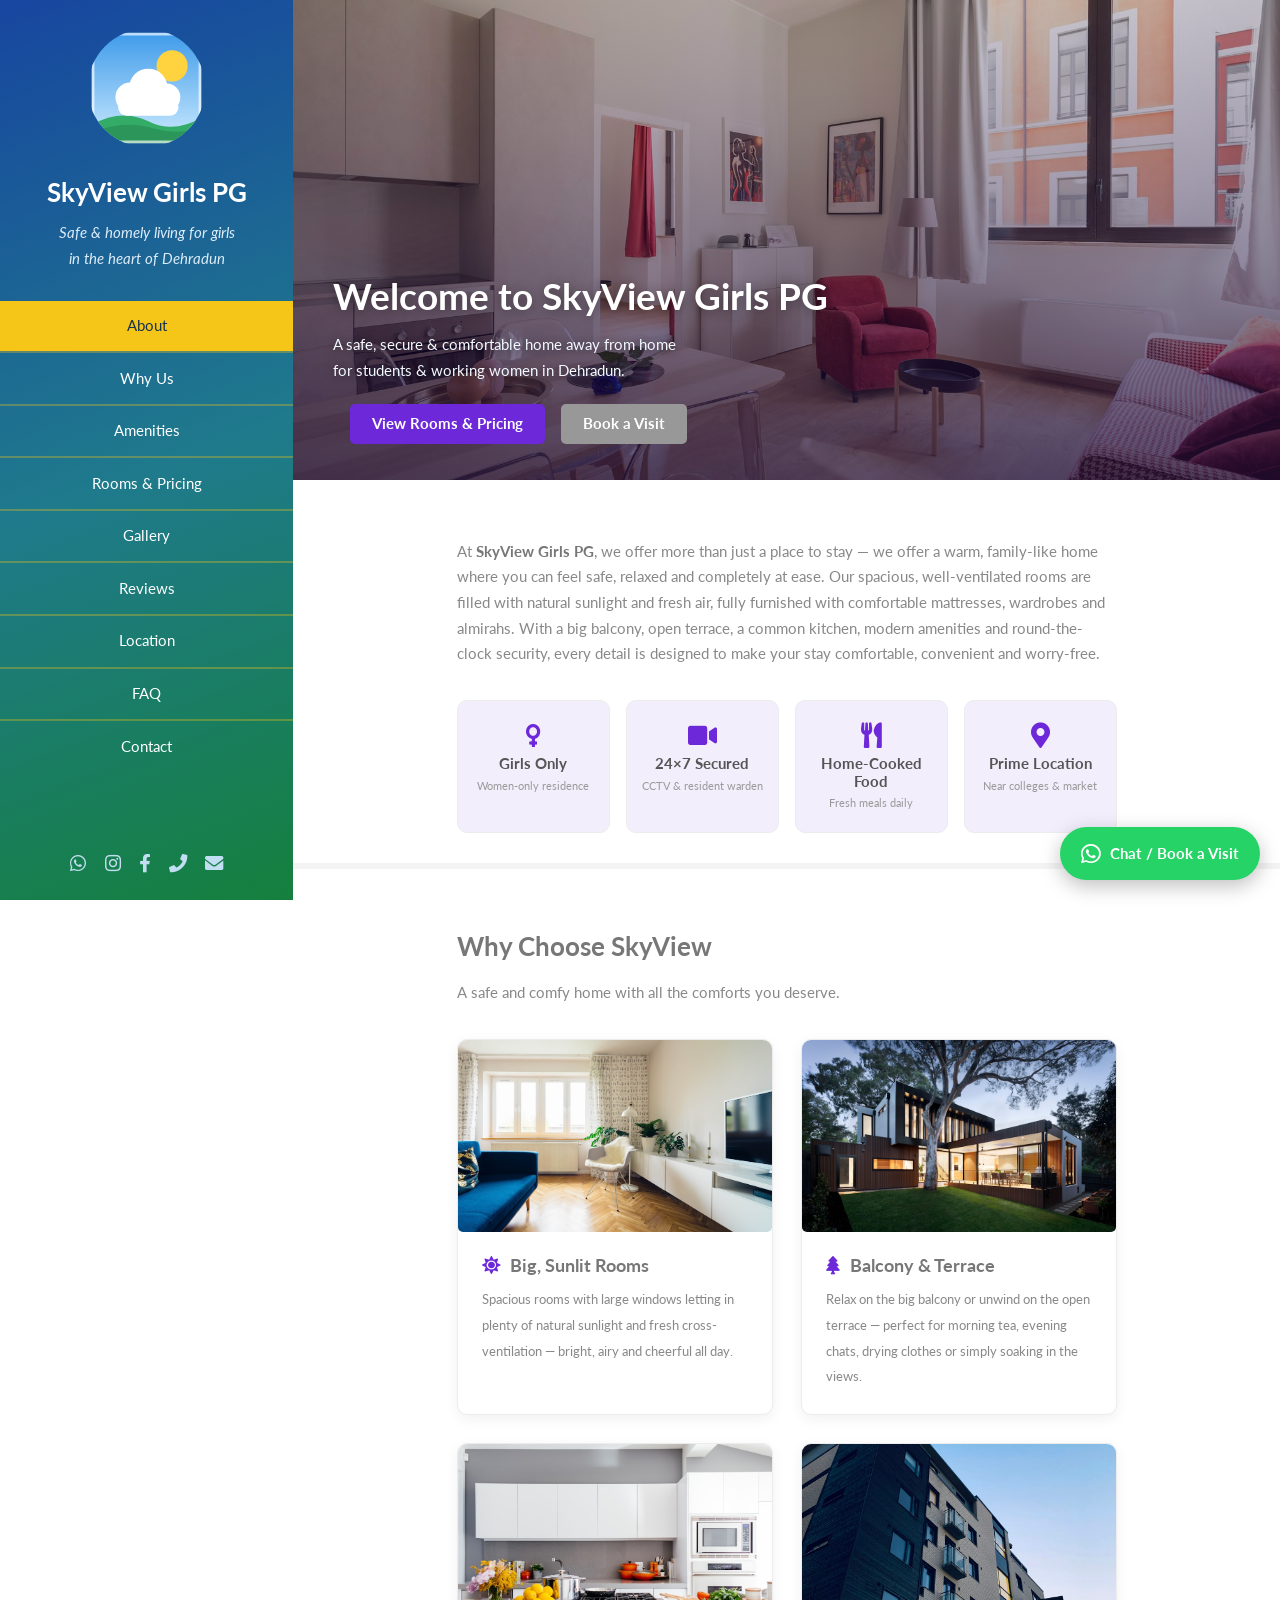
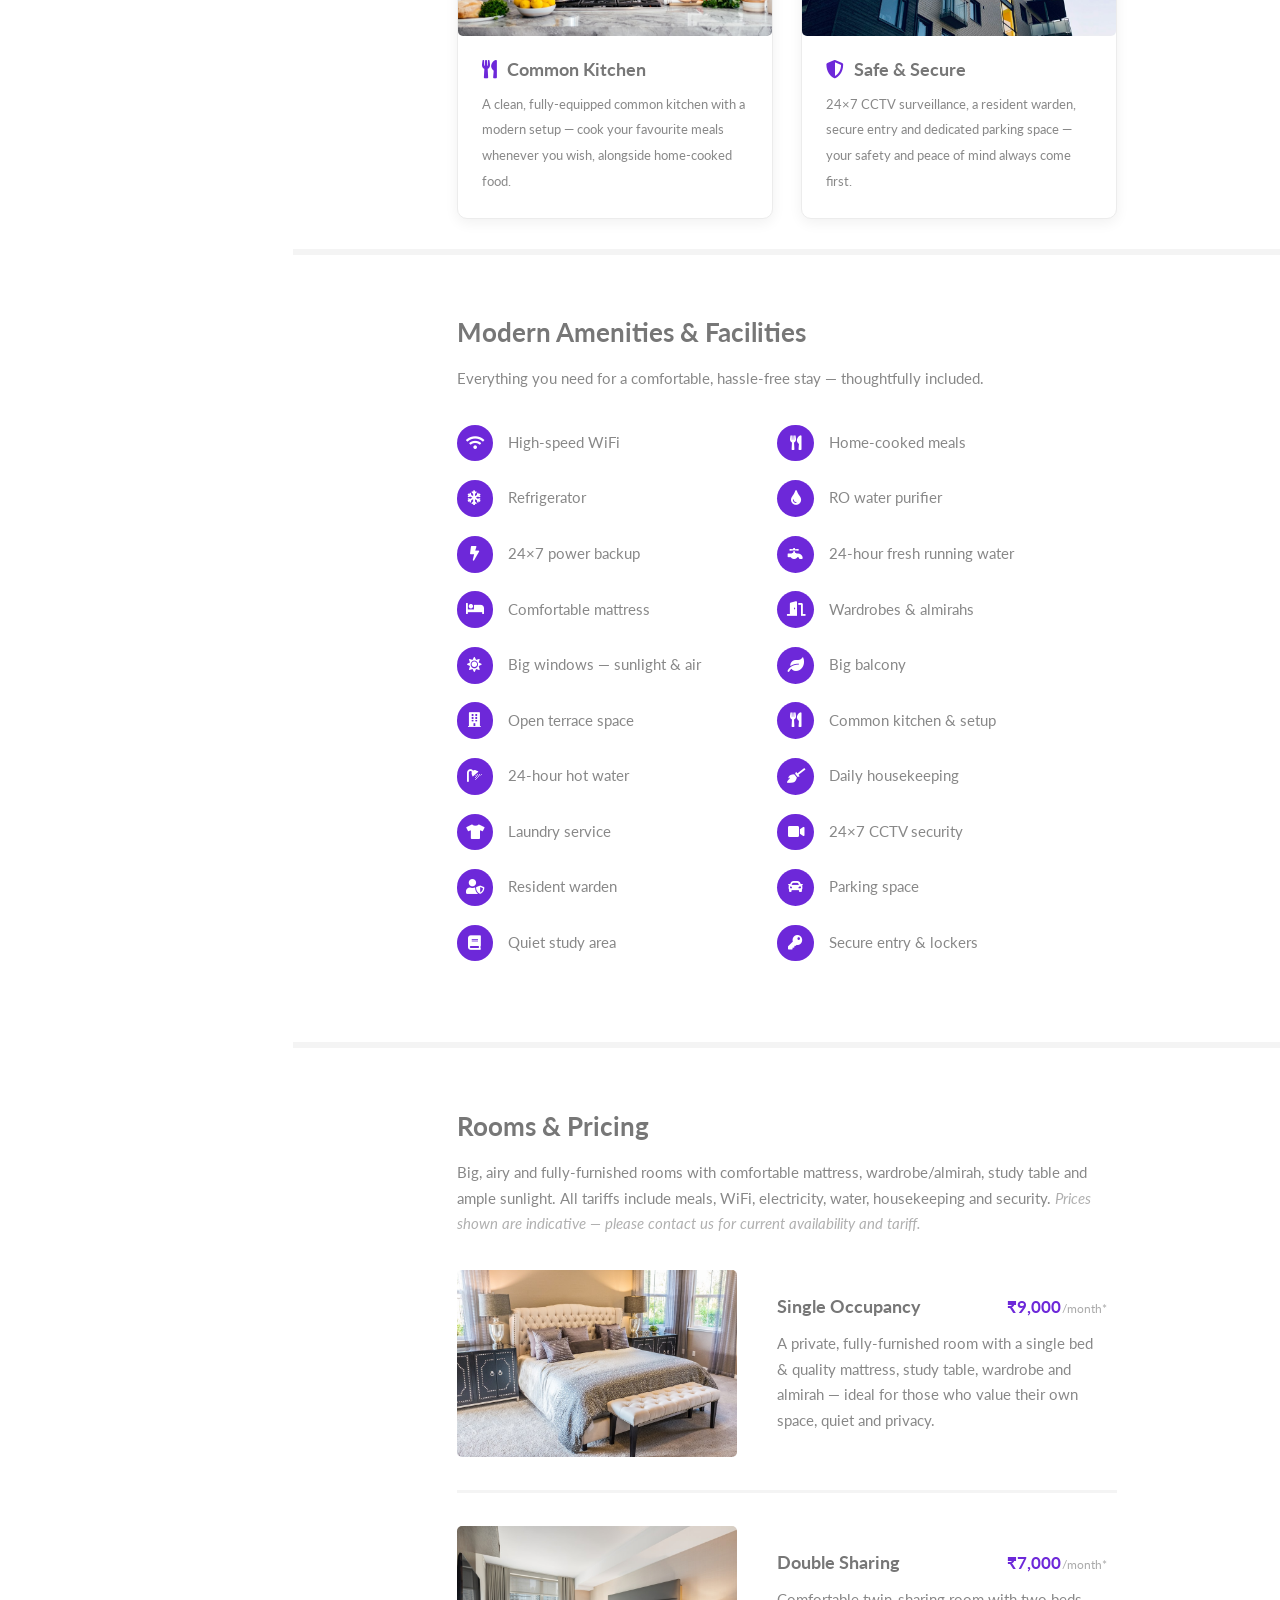
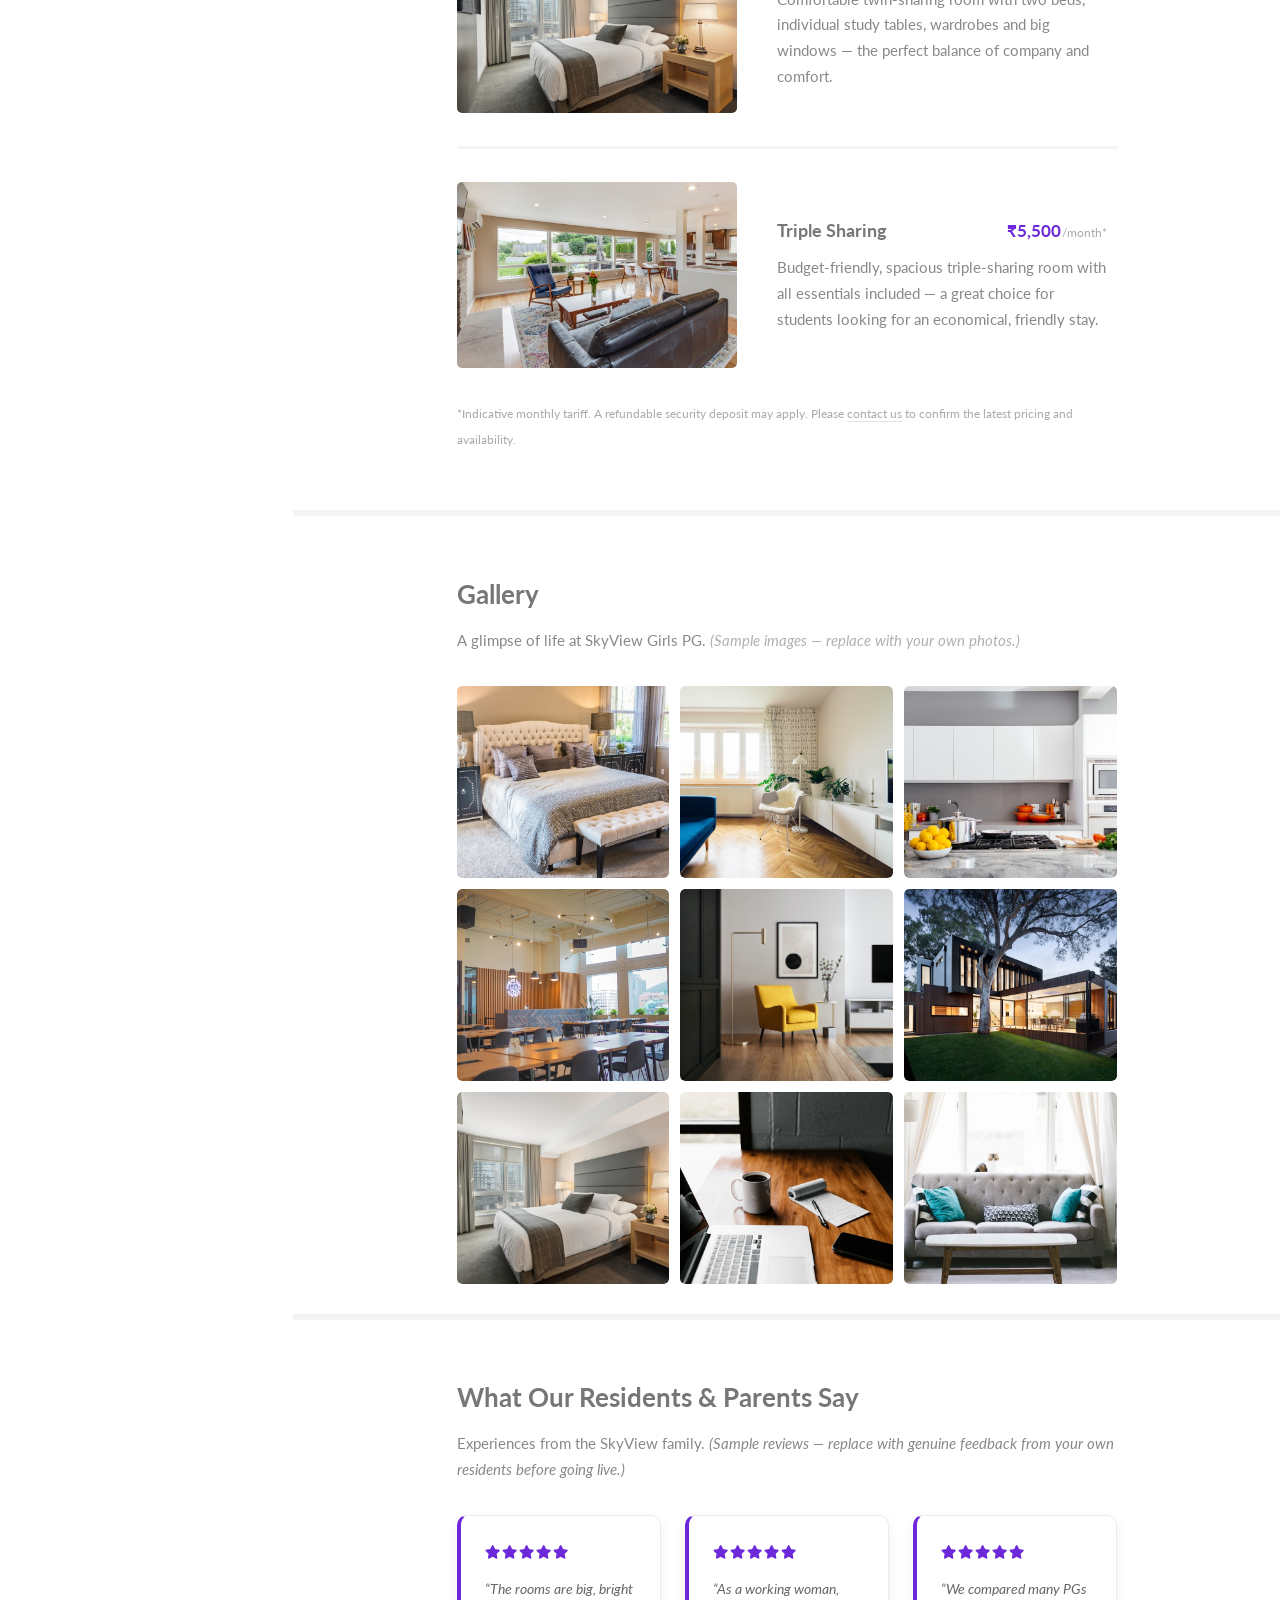
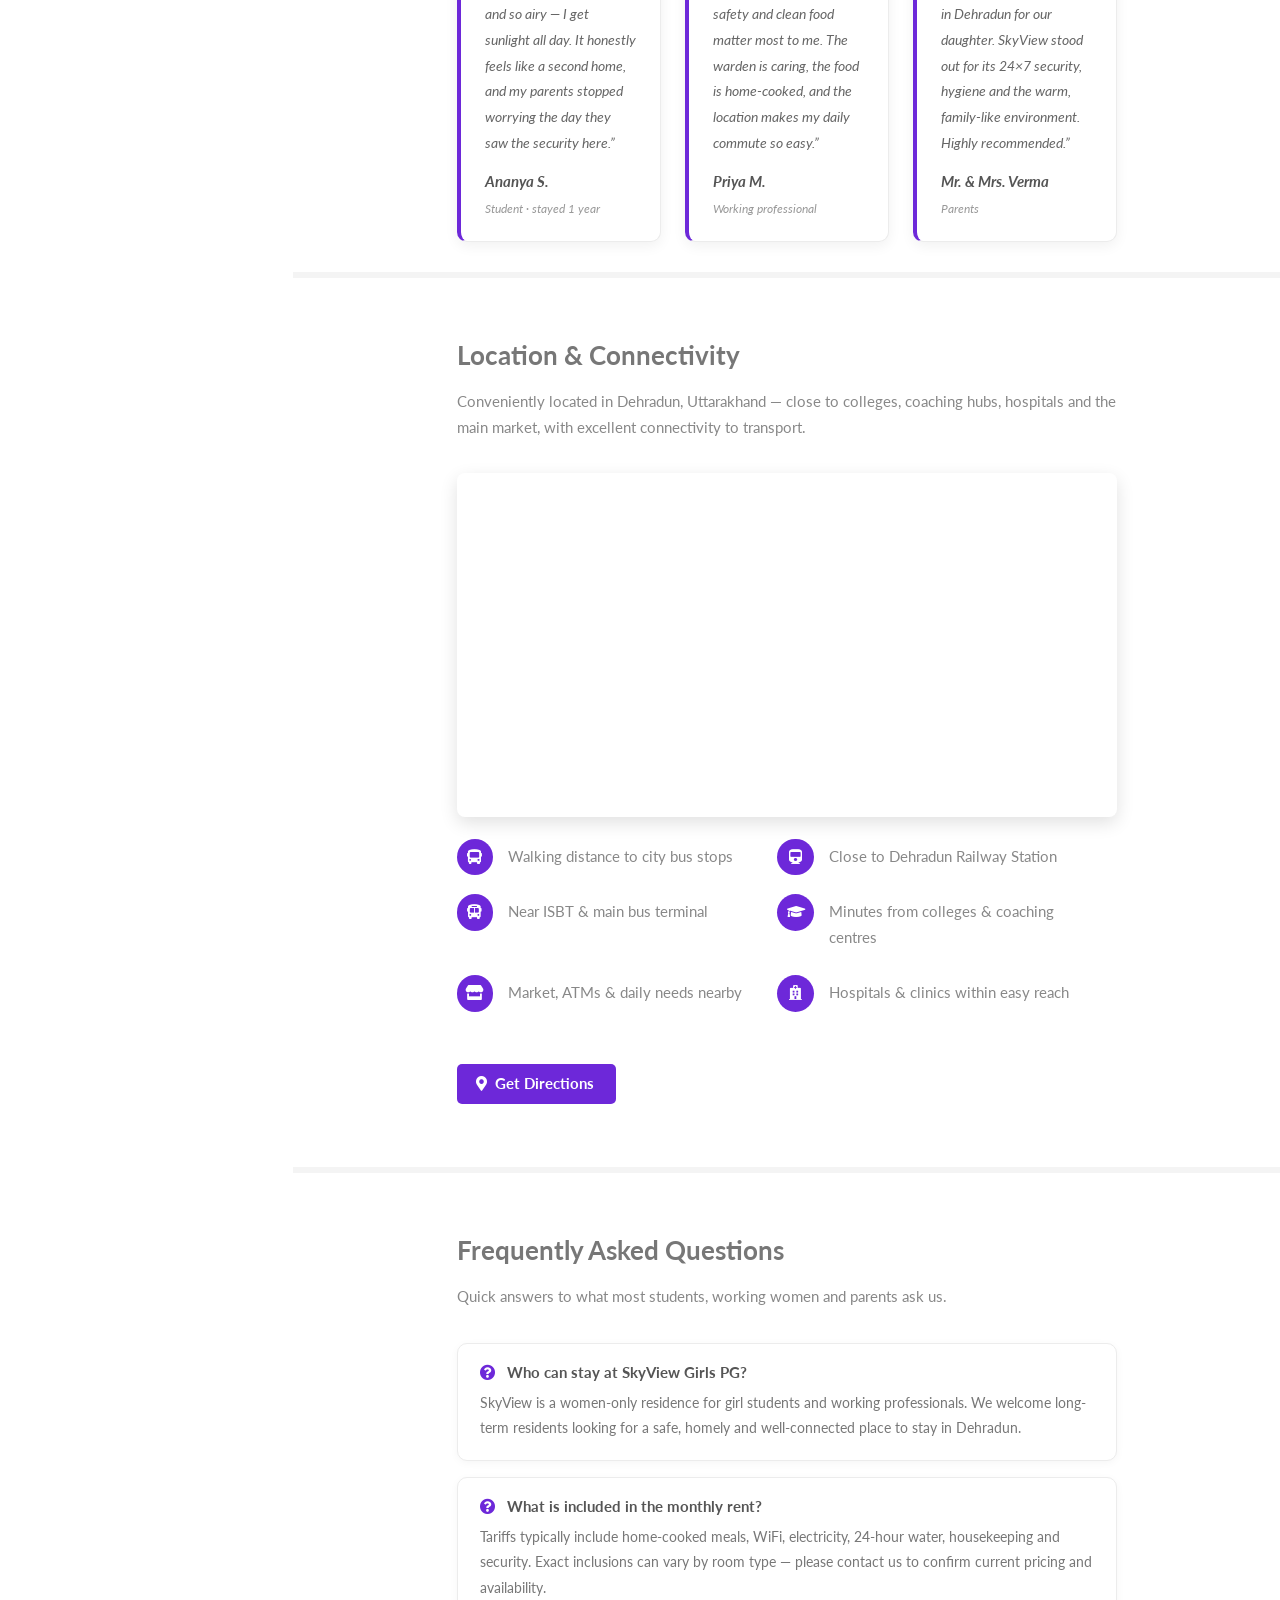
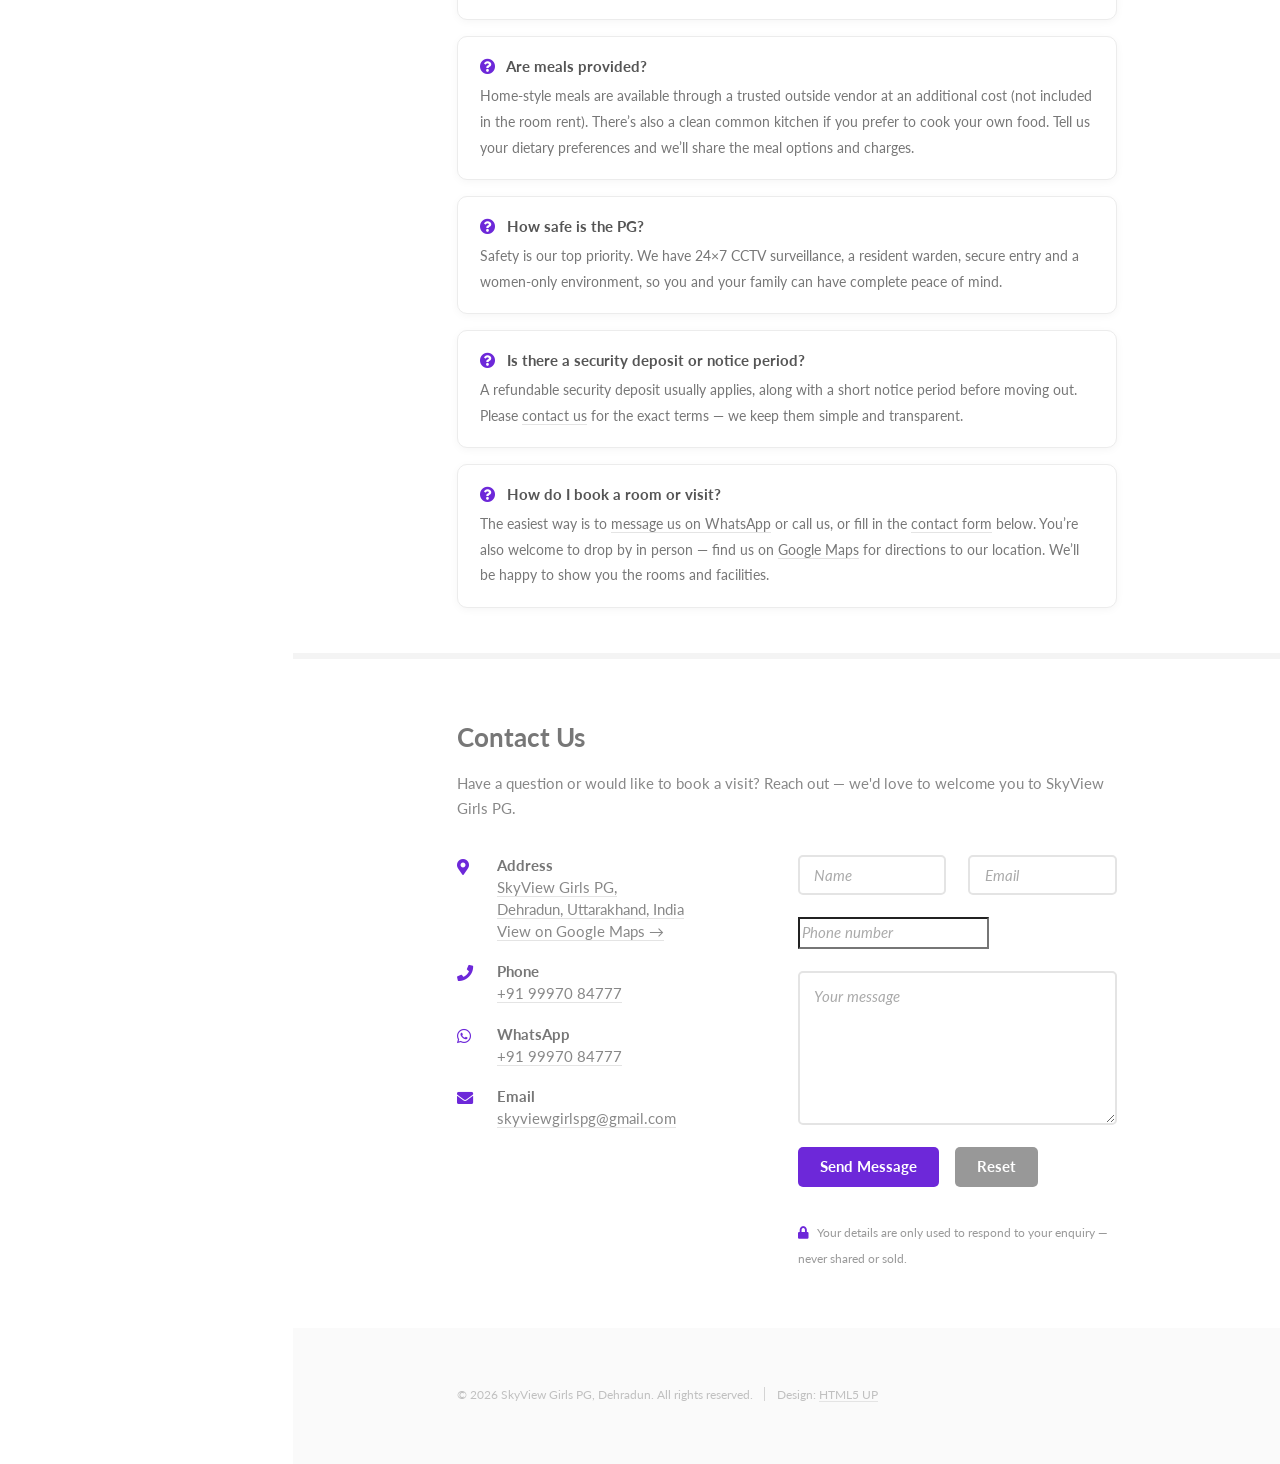
<file: index.html>
<!DOCTYPE HTML>
<!--
	SkyView Girls PG, Dehradun
	Built on "Read Only" by HTML5 UP (html5up.net | @ajlkn)
	Free for personal and commercial use under the CCA 3.0 license (html5up.net/license)
	Sample photos: Unsplash (unsplash.com/license) - replace with your own.
-->
<html lang="en">
	<head>
		<title>SkyView Girls PG, Dehradun | Safe &amp; Homely PG for Girls &amp; Working Women</title>
		<meta charset="utf-8" />
		<meta name="viewport" content="width=device-width, initial-scale=1" />

		<!-- Primary SEO -->
		<meta name="description" content="SkyView Girls PG in Dehradun - a safe, secure and homely paying guest accommodation for students and working women. Big airy sunlit rooms, balcony, terrace, common kitchen, home-cooked meals, RO water, 24x7 power &amp; water backup, CCTV security, WiFi and parking. Single, double and triple sharing rooms available." />
		<meta name="keywords" content="Girls PG Dehradun, PG for girls in Dehradun, ladies hostel Dehradun, working women PG Dehradun, students PG Dehradun, girls hostel near me, safe PG for girls, SkyView Girls PG" />
		<meta name="author" content="SkyView Girls PG" />
		<meta name="robots" content="index, follow, max-image-preview:large" />
		<link rel="canonical" href="https://skyviewgirlspg.com/" />
		<meta name="theme-color" content="#6d28d9" />

		<!-- Privacy / safety -->
		<meta name="referrer" content="strict-origin-when-cross-origin" />

		<!-- Local SEO (Dehradun, Uttarakhand) -->
		<meta name="geo.region" content="IN-UT" />
		<meta name="geo.placename" content="Dehradun" />
		<meta name="geo.position" content="30.3165;78.0322" />
		<meta name="ICBM" content="30.3165, 78.0322" />

		<!-- Open Graph (Facebook / WhatsApp / LinkedIn link previews) -->
		<meta property="og:site_name" content="SkyView Girls PG, Dehradun" />
		<meta property="og:title" content="SkyView Girls PG, Dehradun | Safe &amp; Homely Stay for Girls" />
		<meta property="og:description" content="A safe, secure and homely home away from home for students and working women in Dehradun - sunlit rooms, home-cooked meals, 24x7 security." />
		<meta property="og:type" content="website" />
		<meta property="og:url" content="https://skyviewgirlspg.com/" />
		<meta property="og:locale" content="en_IN" />
		<meta property="og:image" content="https://skyviewgirlspg.com/images/hero.jpg" />
		<meta property="og:image:alt" content="Bright, comfortable room at SkyView Girls PG, Dehradun" />

		<!-- Twitter / X card -->
		<meta name="twitter:card" content="summary_large_image" />
		<meta name="twitter:title" content="SkyView Girls PG, Dehradun | Safe &amp; Homely Stay for Girls" />
		<meta name="twitter:description" content="Safe, secure &amp; homely PG for students and working women in Dehradun." />
		<meta name="twitter:image" content="https://skyviewgirlspg.com/images/hero.jpg" />

		<!-- Favicon -->
		<link rel="icon" href="images/logo.svg" type="image/svg+xml" />
		<link rel="apple-touch-icon" href="images/logo.svg" />

		<link rel="stylesheet" href="assets/css/main.css" />
		<link rel="stylesheet" href="assets/css/custom.css" />

		<!-- Structured data: helps Google show this as a local accommodation business.
		     Update url / telephone / address / geo to your exact details before going live. -->
		<script type="application/ld+json">
		{
			"@context": "https://schema.org",
			"@type": "LodgingBusiness",
			"name": "SkyView Girls PG, Dehradun",
			"description": "Safe, secure and homely paying guest (PG) accommodation for students and working women in Dehradun, Uttarakhand. Sunlit furnished rooms, home-cooked meals, common kitchen, balcony and terrace, RO water, 24x7 power and water backup, CCTV security, WiFi and parking.",
			"url": "https://skyviewgirlspg.com/",
			"image": "https://skyviewgirlspg.com/images/hero.jpg",
			"logo": "https://skyviewgirlspg.com/images/logo.svg",
			"telephone": "+91-99970-84777",
			"email": "skyviewgirlspg@gmail.com",
			"priceRange": "₹₹",
			"currenciesAccepted": "INR",
			"address": {
				"@type": "PostalAddress",
				"streetAddress": "SkyView Girls PG",
				"addressLocality": "Dehradun",
				"addressRegion": "Uttarakhand",
				"postalCode": "248001",
				"addressCountry": "IN"
			},
			"geo": {
				"@type": "GeoCoordinates",
				"latitude": 30.3165,
				"longitude": 78.0322
			},
			"hasMap": "https://maps.app.goo.gl/1UruyWRMV9pZRRxg6",
			"openingHoursSpecification": {
				"@type": "OpeningHoursSpecification",
				"dayOfWeek": ["Monday","Tuesday","Wednesday","Thursday","Friday","Saturday","Sunday"],
				"opens": "00:00",
				"closes": "23:59"
			},
			"amenityFeature": [
				{ "@type": "LocationFeatureSpecification", "name": "Free WiFi", "value": true },
				{ "@type": "LocationFeatureSpecification", "name": "Home-cooked meals", "value": true },
				{ "@type": "LocationFeatureSpecification", "name": "24x7 CCTV security", "value": true },
				{ "@type": "LocationFeatureSpecification", "name": "Power backup", "value": true },
				{ "@type": "LocationFeatureSpecification", "name": "RO drinking water", "value": true },
				{ "@type": "LocationFeatureSpecification", "name": "Housekeeping", "value": true },
				{ "@type": "LocationFeatureSpecification", "name": "Laundry service", "value": true },
				{ "@type": "LocationFeatureSpecification", "name": "Parking", "value": true }
			],
			"audience": { "@type": "Audience", "audienceType": "Female students and working women" }
		}
		</script>
	</head>
	<body class="is-preload">

		<!-- Header / Sidebar -->
			<section id="header">
				<header>
					<span class="image avatar"><img src="images/logo.svg" alt="SkyView Girls PG logo" /></span>
					<h1 id="logo"><a href="#header">SkyView Girls PG</a></h1>
					<p>Safe &amp; homely living for girls<br />
					in the heart of Dehradun</p>
				</header>
				<nav id="nav">
					<ul>
						<li><a href="#one" class="active">About</a></li>
						<li><a href="#highlights">Why Us</a></li>
						<li><a href="#two">Amenities</a></li>
						<li><a href="#three">Rooms &amp; Pricing</a></li>
						<li><a href="#gallery">Gallery</a></li>
						<li><a href="#reviews">Reviews</a></li>
						<li><a href="#location">Location</a></li>
						<li><a href="#faq">FAQ</a></li>
						<li><a href="#four">Contact</a></li>
					</ul>
				</nav>
				<footer>
					<ul class="icons">
						<li><a href="https://wa.me/919997084777" class="icon brands fa-whatsapp" target="_blank" rel="noopener noreferrer"><span class="label">WhatsApp</span></a></li>
						<li><a href="https://www.instagram.com/" class="icon brands fa-instagram" target="_blank" rel="noopener noreferrer"><span class="label">Instagram</span></a></li>
						<li><a href="https://www.facebook.com/" class="icon brands fa-facebook-f" target="_blank" rel="noopener noreferrer"><span class="label">Facebook</span></a></li>
						<li><a href="tel:+919997084777" class="icon solid fa-phone"><span class="label">Phone</span></a></li>
						<li><a href="mailto:skyviewgirlspg@gmail.com" class="icon solid fa-envelope"><span class="label">Email</span></a></li>
					</ul>
				</footer>
			</section>

		<!-- Wrapper -->
			<div id="wrapper">

				<!-- Main -->
					<div id="main">

						<!-- About / Hero -->
							<section id="one">
								<div class="image main hero" data-position="center">
									<img src="images/hero.jpg" alt="Bright, comfortable room at SkyView Girls PG" />
									<div class="hero-overlay">
										<h2>Welcome to SkyView Girls PG</h2>
										<p>A safe, secure &amp; comfortable home away from home<br />
										for students &amp; working women in Dehradun.</p>
										<ul class="actions">
											<li><a href="#three" class="button primary">View Rooms &amp; Pricing</a></li>
											<li><a href="#four" class="button">Book a Visit</a></li>
										</ul>
									</div>
								</div>
								<div class="container">
									<p>At <strong>SkyView Girls PG</strong>, we offer more than just a place to stay &mdash; we offer a warm, family-like home where you can feel safe, relaxed and completely at ease. Our spacious, well-ventilated rooms are filled with natural sunlight and fresh air, fully furnished with comfortable mattresses, wardrobes and almirahs. With a big balcony, open terrace, a common kitchen, modern amenities and round-the-clock security, every detail is designed to make your stay comfortable, convenient and worry-free.</p>
									<ul class="trust-strip">
										<li><i class="icon solid fa-venus" aria-hidden="true"></i><span>Girls Only</span><small>Women-only residence</small></li>
										<li><i class="icon solid fa-video" aria-hidden="true"></i><span>24&times;7 Secured</span><small>CCTV &amp; resident warden</small></li>
										<li><i class="icon solid fa-utensils" aria-hidden="true"></i><span>Home-Cooked Food</span><small>Fresh meals daily</small></li>
										<li><i class="icon solid fa-map-marker-alt" aria-hidden="true"></i><span>Prime Location</span><small>Near colleges &amp; market</small></li>
									</ul>
								</div>
							</section>

						<!-- Highlights / Why Us -->
							<section id="highlights">
								<div class="container">
									<h3>Why Choose SkyView</h3>
									<p>A safe and comfy home with all the comforts you deserve.</p>
									<div class="highlight-grid">
										<article class="card">
											<span class="image"><img loading="lazy" decoding="async" src="images/sunlight.jpg" alt="Big rooms with large windows and ample sunlight" /></span>
											<div class="inner">
												<h4><i class="icon solid fa-sun"></i> Big, Sunlit Rooms</h4>
												<p>Spacious rooms with large windows letting in plenty of natural sunlight and fresh cross-ventilation &mdash; bright, airy and cheerful all day.</p>
											</div>
										</article>
										<article class="card">
											<span class="image"><img loading="lazy" decoding="async" src="images/terrace.jpg" alt="Balcony and open terrace space" /></span>
											<div class="inner">
												<h4><i class="icon solid fa-tree"></i> Balcony &amp; Terrace</h4>
												<p>Relax on the big balcony or unwind on the open terrace &mdash; perfect for morning tea, evening chats, drying clothes or simply soaking in the views.</p>
											</div>
										</article>
										<article class="card">
											<span class="image"><img loading="lazy" decoding="async" src="images/kitchen.jpg" alt="Common kitchen with modern setup" /></span>
											<div class="inner">
												<h4><i class="icon solid fa-utensils"></i> Common Kitchen</h4>
												<p>A clean, fully-equipped common kitchen with a modern setup &mdash; cook your favourite meals whenever you wish, alongside home-cooked food.</p>
											</div>
										</article>
										<article class="card">
											<span class="image"><img loading="lazy" decoding="async" src="images/building.jpg" alt="Secure building with parking" /></span>
											<div class="inner">
												<h4><i class="icon solid fa-shield-alt"></i> Safe &amp; Secure</h4>
												<p>24&times;7 CCTV surveillance, a resident warden, secure entry and dedicated parking space &mdash; your safety and peace of mind always come first.</p>
											</div>
										</article>
									</div>
								</div>
							</section>

						<!-- Amenities -->
							<section id="two">
								<div class="container">
									<h3>Modern Amenities &amp; Facilities</h3>
									<p>Everything you need for a comfortable, hassle-free stay &mdash; thoughtfully included.</p>
									<ul class="feature-icons">
										<li class="icon solid fa-wifi">High-speed WiFi</li>
										<li class="icon solid fa-utensils">Home-cooked meals</li>
										<li class="icon solid fa-snowflake">Refrigerator</li>
										<li class="icon solid fa-tint">RO water purifier</li>
										<li class="icon solid fa-bolt">24&times;7 power backup</li>
										<li class="icon solid fa-faucet">24-hour fresh running water</li>
										<li class="icon solid fa-bed">Comfortable mattress</li>
										<li class="icon solid fa-door-open">Wardrobes &amp; almirahs</li>
										<li class="icon solid fa-sun">Big windows &mdash; sunlight &amp; air</li>
										<li class="icon solid fa-leaf">Big balcony</li>
										<li class="icon solid fa-building">Open terrace space</li>
										<li class="icon solid fa-utensils">Common kitchen &amp; setup</li>
										<li class="icon solid fa-shower">24-hour hot water</li>
										<li class="icon solid fa-broom">Daily housekeeping</li>
										<li class="icon solid fa-tshirt">Laundry service</li>
										<li class="icon solid fa-video">24&times;7 CCTV security</li>
										<li class="icon solid fa-user-shield">Resident warden</li>
										<li class="icon solid fa-car">Parking space</li>
										<li class="icon solid fa-book">Quiet study area</li>
										<li class="icon solid fa-key">Secure entry &amp; lockers</li>
									</ul>
								</div>
							</section>

						<!-- Rooms & Pricing -->
							<section id="three">
								<div class="container">
									<h3>Rooms &amp; Pricing</h3>
									<p>Big, airy and fully-furnished rooms with comfortable mattress, wardrobe/almirah, study table and ample sunlight. All tariffs include meals, WiFi, electricity, water, housekeeping and security. <em>Prices shown are indicative &mdash; please contact us for current availability and tariff.</em></p>
									<div class="features">
										<article>
											<span class="image"><img loading="lazy" decoding="async" src="images/bedroom-1.jpg" alt="Single occupancy room" /></span>
											<div class="inner">
												<h4>Single Occupancy <span class="price">&#8377;9,000<small>/month*</small></span></h4>
												<p>A private, fully-furnished room with a single bed &amp; quality mattress, study table, wardrobe and almirah &mdash; ideal for those who value their own space, quiet and privacy.</p>
											</div>
										</article>
										<article>
											<span class="image"><img loading="lazy" decoding="async" src="images/bedroom-2.jpg" alt="Double sharing room" /></span>
											<div class="inner">
												<h4>Double Sharing <span class="price">&#8377;7,000<small>/month*</small></span></h4>
												<p>Comfortable twin-sharing room with two beds, individual study tables, wardrobes and big windows &mdash; the perfect balance of company and comfort.</p>
											</div>
										</article>
										<article>
											<span class="image"><img loading="lazy" decoding="async" src="images/room-3.jpg" alt="Triple sharing room" /></span>
											<div class="inner">
												<h4>Triple Sharing <span class="price">&#8377;5,500<small>/month*</small></span></h4>
												<p>Budget-friendly, spacious triple-sharing room with all essentials included &mdash; a great choice for students looking for an economical, friendly stay.</p>
											</div>
										</article>
									</div>
									<p class="note">*Indicative monthly tariff. A refundable security deposit may apply. Please <a href="#four">contact us</a> to confirm the latest pricing and availability.</p>
								</div>
							</section>

						<!-- Gallery -->
							<section id="gallery">
								<div class="container">
									<h3>Gallery</h3>
									<p>A glimpse of life at SkyView Girls PG. <em>(Sample images &mdash; replace with your own photos.)</em></p>
									<div class="row gtr-50 gtr-uniform gallery-grid">
										<div class="col-4 col-6-medium col-12-small"><span class="image fit"><img loading="lazy" decoding="async" src="images/bedroom-1.jpg" alt="Furnished bedroom" /></span></div>
										<div class="col-4 col-6-medium col-12-small"><span class="image fit"><img loading="lazy" decoding="async" src="images/sunlight.jpg" alt="Bright room with sunlight" /></span></div>
										<div class="col-4 col-6-medium col-12-small"><span class="image fit"><img loading="lazy" decoding="async" src="images/kitchen.jpg" alt="Common kitchen" /></span></div>
										<div class="col-4 col-6-medium col-12-small"><span class="image fit"><img loading="lazy" decoding="async" src="images/dining.jpg" alt="Dining area" /></span></div>
										<div class="col-4 col-6-medium col-12-small"><span class="image fit"><img loading="lazy" decoding="async" src="images/lounge.jpg" alt="Common lounge" /></span></div>
										<div class="col-4 col-6-medium col-12-small"><span class="image fit"><img loading="lazy" decoding="async" src="images/terrace.jpg" alt="Terrace and exterior" /></span></div>
										<div class="col-4 col-6-medium col-12-small"><span class="image fit"><img loading="lazy" decoding="async" src="images/bedroom-2.jpg" alt="Twin sharing room" /></span></div>
										<div class="col-4 col-6-medium col-12-small"><span class="image fit"><img loading="lazy" decoding="async" src="images/study.jpg" alt="Study desk" /></span></div>
										<div class="col-4 col-6-medium col-12-small"><span class="image fit"><img loading="lazy" decoding="async" src="images/room-bright.jpg" alt="Bright furnished room" /></span></div>
									</div>
								</div>
							</section>

						<!-- Reviews / Testimonials -->
							<section id="reviews">
								<div class="container">
									<h3>What Our Residents &amp; Parents Say</h3>
									<p>Experiences from the SkyView family. <em>(Sample reviews &mdash; replace with genuine feedback from your own residents before going live.)</em></p>
									<div class="testimonial-grid">
										<blockquote class="testimonial">
											<div class="stars" role="img" aria-label="Rated 5 out of 5">
												<i class="icon solid fa-star" aria-hidden="true"></i><i class="icon solid fa-star" aria-hidden="true"></i><i class="icon solid fa-star" aria-hidden="true"></i><i class="icon solid fa-star" aria-hidden="true"></i><i class="icon solid fa-star" aria-hidden="true"></i>
											</div>
											<p>&ldquo;The rooms are big, bright and so airy &mdash; I get sunlight all day. It honestly feels like a second home, and my parents stopped worrying the day they saw the security here.&rdquo;</p>
											<footer><strong>Ananya S.</strong><span>Student &middot; stayed 1 year</span></footer>
										</blockquote>
										<blockquote class="testimonial">
											<div class="stars" role="img" aria-label="Rated 5 out of 5">
												<i class="icon solid fa-star" aria-hidden="true"></i><i class="icon solid fa-star" aria-hidden="true"></i><i class="icon solid fa-star" aria-hidden="true"></i><i class="icon solid fa-star" aria-hidden="true"></i><i class="icon solid fa-star" aria-hidden="true"></i>
											</div>
											<p>&ldquo;As a working woman, safety and clean food matter most to me. The warden is caring, the food is home-cooked, and the location makes my daily commute so easy.&rdquo;</p>
											<footer><strong>Priya M.</strong><span>Working professional</span></footer>
										</blockquote>
										<blockquote class="testimonial">
											<div class="stars" role="img" aria-label="Rated 5 out of 5">
												<i class="icon solid fa-star" aria-hidden="true"></i><i class="icon solid fa-star" aria-hidden="true"></i><i class="icon solid fa-star" aria-hidden="true"></i><i class="icon solid fa-star" aria-hidden="true"></i><i class="icon solid fa-star" aria-hidden="true"></i>
											</div>
											<p>&ldquo;We compared many PGs in Dehradun for our daughter. SkyView stood out for its 24&times;7 security, hygiene and the warm, family-like environment. Highly recommended.&rdquo;</p>
											<footer><strong>Mr. &amp; Mrs. Verma</strong><span>Parents</span></footer>
										</blockquote>
									</div>
								</div>
							</section>

						<!-- Location -->
							<section id="location">
								<div class="container">
									<h3>Location &amp; Connectivity</h3>
									<p>Conveniently located in Dehradun, Uttarakhand &mdash; close to colleges, coaching hubs, hospitals and the main market, with excellent connectivity to transport.</p>
									<div class="map-embed">
										<iframe
											title="SkyView Girls PG location map"
											src="https://maps.google.com/maps?q=SkyView%20Girl's%20PG%2C%20Dehradun&amp;z=16&amp;output=embed"
											loading="lazy" referrerpolicy="no-referrer-when-downgrade" allowfullscreen></iframe>
									</div>
									<ul class="feature-icons connectivity">
										<li class="icon solid fa-bus">Walking distance to city bus stops</li>
										<li class="icon solid fa-train">Close to Dehradun Railway Station</li>
										<li class="icon solid fa-bus-alt">Near ISBT &amp; main bus terminal</li>
										<li class="icon solid fa-graduation-cap">Minutes from colleges &amp; coaching centres</li>
										<li class="icon solid fa-store">Market, ATMs &amp; daily needs nearby</li>
										<li class="icon solid fa-hospital">Hospitals &amp; clinics within easy reach</li>
									</ul>
									<ul class="actions">
										<li><a href="https://maps.app.goo.gl/1UruyWRMV9pZRRxg6" class="button primary icon solid fa-map-marker-alt" target="_blank" rel="noopener noreferrer">Get Directions</a></li>
									</ul>
								</div>
							</section>

						<!-- FAQ -->
							<section id="faq">
								<div class="container">
									<h3>Frequently Asked Questions</h3>
									<p>Quick answers to what most students, working women and parents ask us.</p>
									<div class="faq-list">
										<div class="faq-item">
											<h4><i class="icon solid fa-question-circle" aria-hidden="true"></i> Who can stay at SkyView Girls PG?</h4>
											<p>SkyView is a women-only residence for girl students and working professionals. We welcome long-term residents looking for a safe, homely and well-connected place to stay in Dehradun.</p>
										</div>
										<div class="faq-item">
											<h4><i class="icon solid fa-question-circle" aria-hidden="true"></i> What is included in the monthly rent?</h4>
											<p>Tariffs typically include home-cooked meals, WiFi, electricity, 24-hour water, housekeeping and security. Exact inclusions can vary by room type &mdash; please contact us to confirm current pricing and availability.</p>
										</div>
										<div class="faq-item">
											<h4><i class="icon solid fa-question-circle" aria-hidden="true"></i> Are meals provided?</h4>
											<p>Home-style meals are available through a trusted outside vendor at an additional cost (not included in the room rent). There&rsquo;s also a clean common kitchen if you prefer to cook your own food. Tell us your dietary preferences and we&rsquo;ll share the meal options and charges.</p>
										</div>
										<div class="faq-item">
											<h4><i class="icon solid fa-question-circle" aria-hidden="true"></i> How safe is the PG?</h4>
											<p>Safety is our top priority. We have 24&times;7 CCTV surveillance, a resident warden, secure entry and a women-only environment, so you and your family can have complete peace of mind.</p>
										</div>
										<div class="faq-item">
											<h4><i class="icon solid fa-question-circle" aria-hidden="true"></i> Is there a security deposit or notice period?</h4>
											<p>A refundable security deposit usually applies, along with a short notice period before moving out. Please <a href="#four">contact us</a> for the exact terms &mdash; we keep them simple and transparent.</p>
										</div>
										<div class="faq-item">
											<h4><i class="icon solid fa-question-circle" aria-hidden="true"></i> How do I book a room or visit?</h4>
											<p>The easiest way is to <a href="https://wa.me/919997084777" target="_blank" rel="noopener noreferrer">message us on WhatsApp</a> or call us, or fill in the <a href="#four">contact form</a> below. You&rsquo;re also welcome to drop by in person &mdash; find us on <a href="https://maps.app.goo.gl/1UruyWRMV9pZRRxg6" target="_blank" rel="noopener noreferrer">Google Maps</a> for directions to our location. We&rsquo;ll be happy to show you the rooms and facilities.</p>
										</div>
									</div>
								</div>
							</section>

						<!-- Contact -->
							<section id="four">
								<div class="container">
									<h3>Contact Us</h3>
									<p>Have a question or would like to book a visit? Reach out &mdash; we'd love to welcome you to SkyView Girls PG.</p>

									<div class="row">
										<div class="col-6 col-12-medium">
											<ul class="contact-list">
												<li class="icon solid fa-map-marker-alt"><strong>Address</strong><br /><a href="https://maps.app.goo.gl/1UruyWRMV9pZRRxg6" target="_blank" rel="noopener noreferrer">SkyView Girls PG,<br />Dehradun, Uttarakhand, India</a><br /><a href="https://maps.app.goo.gl/1UruyWRMV9pZRRxg6" target="_blank" rel="noopener noreferrer">View on Google Maps &rarr;</a></li>
												<li class="icon solid fa-phone"><strong>Phone</strong><br /><a href="tel:+919997084777">+91 99970 84777</a></li>
												<li class="icon brands fa-whatsapp"><strong>WhatsApp</strong><br /><a href="https://wa.me/919997084777" target="_blank" rel="noopener noreferrer">+91 99970 84777</a></li>
												<li class="icon solid fa-envelope"><strong>Email</strong><br /><a href="mailto:skyviewgirlspg@gmail.com">skyviewgirlspg@gmail.com</a></li>
											</ul>
										</div>
										<div class="col-6 col-12-medium">
											<!-- Submissions are delivered via FormSubmit (https://formsubmit.co).
											     On first submit you'll get a one-time confirmation email to activate the form. -->
											<form action="https://formsubmit.co/abhisgg1997@gmail.com" method="POST">
												<input type="hidden" name="_subject" value="New enquiry from SkyView Girls PG website" />
												<input type="hidden" name="_template" value="table" />
												<input type="hidden" name="_captcha" value="false" />
												<input type="text" name="_honey" style="display:none" />
												<div class="row gtr-uniform">
													<div class="col-6 col-12-xsmall"><input type="text" name="name" id="name" placeholder="Name" required /></div>
													<div class="col-6 col-12-xsmall"><input type="email" name="email" id="email" placeholder="Email" required /></div>
													<div class="col-12"><input type="tel" name="phone" id="phone" placeholder="Phone number" /></div>
													<div class="col-12"><textarea name="message" id="message" placeholder="Your message" rows="5" required></textarea></div>
													<div class="col-12">
														<ul class="actions">
															<li><input type="submit" class="primary" value="Send Message" /></li>
															<li><input type="reset" value="Reset" /></li>
														</ul>
													</div>
												</div>
											</form>
											<p class="form-note"><i class="icon solid fa-lock" aria-hidden="true"></i> Your details are only used to respond to your enquiry &mdash; never shared or sold.</p>
										</div>
									</div>
								</div>
							</section>

					</div>

				<!-- Footer -->
					<section id="footer">
						<div class="container">
							<ul class="copyright">
								<li>&copy; 2026 SkyView Girls PG, Dehradun. All rights reserved.</li><li>Design: <a href="http://html5up.net">HTML5 UP</a></li>
							</ul>
						</div>
					</section>

			</div>

		<!-- Floating WhatsApp call-to-action -->
			<a href="https://wa.me/919997084777?text=Hi%20SkyView%20Girls%20PG%2C%20I'd%20like%20to%20know%20about%20room%20availability%20and%20pricing." class="whatsapp-fab" target="_blank" rel="noopener noreferrer" aria-label="Chat with SkyView Girls PG on WhatsApp">
				<i class="icon brands fa-whatsapp" aria-hidden="true"></i><span>Chat / Book a Visit</span>
			</a>

		<!-- Scripts -->
			<script src="assets/js/jquery.min.js"></script>
			<script src="assets/js/jquery.scrollex.min.js"></script>
			<script src="assets/js/jquery.scrolly.min.js"></script>
			<script src="assets/js/browser.min.js"></script>
			<script src="assets/js/breakpoints.min.js"></script>
			<script src="assets/js/util.js"></script>
			<script src="assets/js/main.js"></script>

	</body>
</html>
</file>
<file: assets/css/custom.css>
/* SkyView Girls PG - custom styles layered on top of Read Only (HTML5 UP) */

/* =========================================================
   THEME COLOR — change the whole site's accent in ONE place.
   Just edit --accent (and optionally --accent-dark) below.
   A few ready-to-use options:
     Violet  (current): #6d28d9  / dark #581cae
     Teal              : #0f9488  / dark #0a6e66
     Rose / berry      : #c2185b  / dark #8e133f
     Emerald green     : #10916d  / dark #0b6e52
     Sky blue (original): #2f8fd0 / dark #2273ad
   ========================================================= */
:root {
	--accent: #6d28d9;            /* primary brand colour */
	--accent-dark: #581cae;       /* darker shade for hovers */
	--accent-soft: rgba(109, 40, 217, 0.08); /* tints / soft backgrounds */
}

/* Polished hover for the primary buttons (uses the darker shade) */
input[type="submit"].primary:hover,
.button.primary:hover {
	background-color: var(--accent-dark) !important;
}


/* Sidebar logo */
#header > header .avatar img,
.image.avatar img { border-radius: 8px; }

/* ---- Hero with overlay caption ---- */
#one .image.main.hero {
	position: relative;
	height: 30rem;
	max-height: 30rem;
	margin-bottom: 0;
}
#one .image.main.hero img { height: 100%; object-fit: cover; }
#one .image.main.hero:after {
	content: '';
	position: absolute; inset: 0;
	background: linear-gradient(180deg, rgba(30, 14, 60, 0.20) 0%, rgba(30, 14, 60, 0.70) 100%);
}
.hero-overlay {
	position: absolute;
	left: 0; right: 0; bottom: 0;
	z-index: 2;
	padding: 2.5rem 2.5rem 2.25rem;
	color: #fff;
}
.hero-overlay h2 {
	color: #fff;
	font-size: 2.5em;
	margin-bottom: 0.5rem;
	text-shadow: 0 2px 12px rgba(0,0,0,0.4);
}
.hero-overlay p {
	color: #f3f9ff;
	font-size: 1.05em;
	margin-bottom: 1.25rem;
	text-shadow: 0 1px 8px rgba(0,0,0,0.45);
}
.hero-overlay .actions { margin: 0; }
#one .container { padding-top: 2rem; }

@media screen and (max-width: 736px) {
	#one .image.main.hero { height: 22rem; }
	.hero-overlay { padding: 1.5rem 1.25rem; }
	.hero-overlay h2 { font-size: 1.7em; }
	.hero-overlay p br { display: none; }
}

/* ---- Highlights / Why-Us cards ---- */
.highlight-grid {
	display: grid;
	grid-template-columns: repeat(2, 1fr);
	gap: 1.75rem;
	margin-top: 1.5rem;
}
.highlight-grid .card {
	border: 1px solid #ececec;
	border-radius: 10px;
	overflow: hidden;
	background: #fff;
	box-shadow: 0 4px 14px rgba(0,0,0,0.06);
	transition: transform 0.25s ease, box-shadow 0.25s ease;
}
.highlight-grid .card:hover {
	transform: translateY(-4px);
	box-shadow: 0 12px 28px rgba(0,0,0,0.12);
}
.highlight-grid .card .image { display: block; }
.highlight-grid .card .image img {
	width: 100%; height: 12rem; object-fit: cover; display: block;
}
.highlight-grid .card .inner { padding: 1.25rem 1.5rem 1.5rem; }
.highlight-grid .card h4 { margin-bottom: 0.5rem; }
.highlight-grid .card h4 .icon { color: var(--accent); margin-right: 0.4rem; }
.highlight-grid .card p { margin-bottom: 0; font-size: 0.92em; }

@media screen and (max-width: 736px) {
	.highlight-grid { grid-template-columns: 1fr; gap: 1.25rem; }
	.highlight-grid .card .image img { height: 11rem; }
}

/* Connectivity list spacing */
.feature-icons.connectivity { margin-top: 1.25rem; }

/* Rooms & pricing */
#three .features article .price {
	float: right;
	color: var(--accent);
	font-weight: 700;
	font-size: 0.95em;
	white-space: nowrap;
}
#three .features article .price small {
	color: #aaa;
	font-weight: 400;
	font-size: 0.7em;
	margin-left: 1px;
}
.note {
	font-size: 0.85em;
	color: #aaa;
}
.note em, #three .container > p em, #gallery .container > p em {
	color: #b0b0b0;
}

/* Gallery: keep tiles uniform regardless of source image size */
.gallery-grid .image.fit img {
	height: 12rem;
	object-fit: cover;
	border-radius: 5px;
	transition: transform 0.25s ease, box-shadow 0.25s ease;
}
.gallery-grid .image.fit { overflow: hidden; border-radius: 5px; }
.gallery-grid .image.fit:hover img {
	transform: scale(1.05);
	box-shadow: 0 8px 20px rgba(0,0,0,0.15);
}

/* Responsive Google Map embed */
.map-embed {
	position: relative;
	width: 100%;
	padding-bottom: 52%;
	height: 0;
	overflow: hidden;
	border-radius: 8px;
	margin-bottom: 1.5em;
	box-shadow: 0 6px 18px rgba(0,0,0,0.12);
}
.map-embed iframe {
	position: absolute;
	top: 0; left: 0;
	width: 100%; height: 100%;
	border: 0;
}

/* Contact details list */
ul.contact-list {
	list-style: none;
	padding: 0;
}
ul.contact-list li {
	position: relative;
	padding: 0 0 1.25em 2.75em;
	line-height: 1.5;
}
ul.contact-list li:before {
	position: absolute;
	left: 0;
	top: 0;
	color: var(--accent);
	font-size: 1.1em;
}
ul.contact-list li strong { color: #777; }

/* Make the two-column contact stack neatly on small screens */
@media screen and (max-width: 736px) {
	.gallery-grid .image.fit img { height: 10rem; }
	.map-embed { padding-bottom: 75%; }
}


/* ============================================================
   NEW SECTIONS (theme-aware via --accent)
   ============================================================ */

/* ---- Trust strip (under hero intro) ---- */
.trust-strip {
	list-style: none;
	display: grid;
	grid-template-columns: repeat(4, 1fr);
	gap: 1rem;
	padding: 0;
	margin: 2rem 0 0;
}
.trust-strip li {
	display: flex;
	flex-direction: column;
	align-items: center;
	text-align: center;
	padding: 1.35rem 0.75rem;
	background: var(--accent-soft);
	border: 1px solid #ececec;
	border-radius: 10px;
}
.trust-strip li i { font-size: 1.6rem; color: var(--accent); margin-bottom: 0.45rem; }
.trust-strip li span { font-weight: 700; color: #555; line-height: 1.2; }
.trust-strip li small { color: #999; font-size: 0.78em; margin-top: 0.15rem; }

@media screen and (max-width: 736px) {
	.trust-strip { grid-template-columns: repeat(2, 1fr); gap: 0.75rem; }
}

/* ---- Testimonials / reviews ---- */
.testimonial-grid {
	display: grid;
	grid-template-columns: repeat(3, 1fr);
	gap: 1.5rem;
	margin-top: 1.5rem;
}
.testimonial {
	background: #fff;
	border: 1px solid #ececec;
	border-left: 4px solid var(--accent);
	border-radius: 10px;
	padding: 1.5rem 1.5rem 1.25rem;
	margin: 0;
	box-shadow: 0 4px 14px rgba(0,0,0,0.06);
}
.testimonial .stars {
	color: var(--accent);
	font-size: 0.85rem;
	letter-spacing: 2px;
	margin-bottom: 0.6rem;
}
.testimonial p { font-style: italic; color: #666; font-size: 0.95em; margin-bottom: 0; }
.testimonial footer { margin-top: 0.85rem; }
.testimonial footer strong { display: block; color: #555; }
.testimonial footer span { color: #999; font-size: 0.85em; }

@media screen and (max-width: 980px) {
	.testimonial-grid { grid-template-columns: 1fr 1fr; }
}
@media screen and (max-width: 736px) {
	.testimonial-grid { grid-template-columns: 1fr; gap: 1.25rem; }
}

/* ---- FAQ ---- */
.faq-list { margin-top: 1.5rem; }
.faq-item {
	background: #fff;
	border: 1px solid #ececec;
	border-radius: 10px;
	padding: 1.1rem 1.4rem;
	margin-bottom: 1rem;
	box-shadow: 0 2px 8px rgba(0,0,0,0.04);
}
.faq-item h4 { margin-bottom: 0.4rem; color: #555; font-size: 1.05em; }
.faq-item h4 i { color: var(--accent); margin-right: 0.5rem; }
.faq-item p { margin-bottom: 0; font-size: 0.93em; color: #777; }

/* ---- Contact form privacy note ---- */
.form-note { margin-top: 0.9rem; font-size: 0.82em; color: #999; }
.form-note i { color: var(--accent); margin-right: 0.35rem; }

/* ---- Floating WhatsApp call-to-action ---- */
.whatsapp-fab {
	position: fixed;
	right: 1.25rem;
	bottom: 1.25rem;
	z-index: 1000;
	display: inline-flex;
	align-items: center;
	gap: 0.6rem;
	padding: 0.85rem 1.3rem;
	background: #25d366;
	color: #fff !important;
	font-weight: 700;
	border: 0;
	border-radius: 999px;
	box-shadow: 0 6px 20px rgba(0,0,0,0.25);
	text-decoration: none;
	transition: transform 0.2s ease, box-shadow 0.2s ease, background 0.2s ease;
}
.whatsapp-fab:hover {
	background: #1ebe5b;
	color: #fff !important;
	transform: translateY(-2px);
	box-shadow: 0 10px 26px rgba(0,0,0,0.3);
}
.whatsapp-fab i { font-size: 1.4rem; }

@media screen and (max-width: 736px) {
	.whatsapp-fab {
		right: 1rem;
		bottom: 1rem;
		width: 3.4rem;
		height: 3.4rem;
		padding: 0;
		justify-content: center;
		border-radius: 50%;
	}
	.whatsapp-fab span { display: none; }
	.whatsapp-fab i { font-size: 1.65rem; }
}


/* ============================================================
   SIDEBAR — position LEFT + blue/green/yellow colour scheme
   (overrides the template, which placed the sidebar on the right)
   ============================================================ */

/* ---- Move sidebar to the LEFT ---- */
#header { left: 0; right: auto; }
#wrapper { padding-left: 23em; padding-right: 0; }

@media screen and (max-width: 1680px) {
	#wrapper { padding-left: 21em; padding-right: 0; }
}
@media screen and (max-width: 1280px) {
	#wrapper { padding-left: 20em; padding-right: 0; }
}

/* Off-canvas drawer slides in from the LEFT on tablet/mobile */
@media screen and (max-width: 1024px) {
	#header {
		left: 0; right: auto;
		-webkit-transform: translateX(-23em);
		transform: translateX(-23em);
	}
	#wrapper { padding-left: 0; }
	body.header-visible #wrapper,
	body.header-visible #titleBar {
		-webkit-transform: translateX(23em);
		transform: translateX(23em);
	}
	#titleBar .toggle { left: 0; right: auto; }
	#titleBar .toggle:before { left: 0; right: auto; background: #1746a0; }
}
@media screen and (max-width: 736px) {
	#header {
		-webkit-transform: translateX(-17em);
		transform: translateX(-17em);
	}
	body.header-visible #wrapper,
	body.header-visible #titleBar {
		-webkit-transform: translateX(17em);
		transform: translateX(17em);
	}
}

/* ---- Sidebar colours: blue -> teal -> green, with yellow accents ----
   (white text stays legible because every gradient stop is dark enough;
    yellow is used only as an accent, never behind body text) */
#header {
	background: linear-gradient(160deg, #1746a0 0%, #1f7a8c 52%, #15803d 100%);
}
#header > nav ul li {
	border-top-color: rgba(245, 197, 24, 0.32);   /* subtle yellow separators */
}
#header > nav ul li a.active {
	background: #f5c518 !important;                /* yellow active item */
	color: #15324f !important;                     /* dark text on yellow */
}

/* ---- Trust strip: keep label and sub-label on clearly separate lines ---- */
.trust-strip li span { display: block; }
.trust-strip li small { display: block; margin-top: 0.3rem; line-height: 1.35; }


/* ============================================================
   MOBILE OPTIMISATIONS
   ============================================================ */

/* When the fixed top bar is shown (tablet/phone), offset in-page jumps
   so section headings aren't hidden underneath it. */
@media screen and (max-width: 1024px) {
	#main > section { scroll-margin-top: 52px; }
	html { scroll-behavior: smooth; }
}

/* Keep the trust badges tidy on small phones */
@media screen and (max-width: 480px) {
	.trust-strip { gap: 0.6rem; }
	.trust-strip li { padding: 1rem 0.5rem; }
	.trust-strip li i { font-size: 1.4rem; }
	.trust-strip li span { font-size: 0.95em; }
	.trust-strip li small { font-size: 0.72em; }
}

/* Comfortable tap target + safe spacing for the floating WhatsApp button
   so it never sits under the phone's home indicator */
@media screen and (max-width: 480px) {
	.whatsapp-fab { right: 0.85rem; bottom: calc(0.85rem + env(safe-area-inset-bottom, 0px)); }
}
</file>
<file: assets/css/main.css>
@import url("fontawesome-all.min.css");
@import url("https://fonts.googleapis.com/css?family=Lato:400,400italic,700,700italic|Source+Code+Pro:400");

/*
	Read Only by HTML5 UP
	html5up.net | @ajlkn
	Free for personal and commercial use under the CCA 3.0 license (html5up.net/license)
*/

html, body, div, span, applet, object,
iframe, h1, h2, h3, h4, h5, h6, p, blockquote,
pre, a, abbr, acronym, address, big, cite,
code, del, dfn, em, img, ins, kbd, q, s, samp,
small, strike, strong, sub, sup, tt, var, b,
u, i, center, dl, dt, dd, ol, ul, li, fieldset,
form, label, legend, table, caption, tbody,
tfoot, thead, tr, th, td, article, aside,
canvas, details, embed, figure, figcaption,
footer, header, hgroup, menu, nav, output, ruby,
section, summary, time, mark, audio, video {
	margin: 0;
	padding: 0;
	border: 0;
	font-size: 100%;
	font: inherit;
	vertical-align: baseline;}

article, aside, details, figcaption, figure,
footer, header, hgroup, menu, nav, section {
	display: block;}

body {
	line-height: 1;
}

ol, ul {
	list-style: none;
}

blockquote, q {
	quotes: none;
}

	blockquote:before, blockquote:after, q:before, q:after {
		content: '';
		content: none;
	}

table {
	border-collapse: collapse;
	border-spacing: 0;
}

body {
	-webkit-text-size-adjust: none;
}

mark {
	background-color: transparent;
	color: inherit;
}

input::-moz-focus-inner {
	border: 0;
	padding: 0;
}

input, select, textarea {
	-moz-appearance: none;
	-webkit-appearance: none;
	-ms-appearance: none;
	appearance: none;
}

/* Basic */

	html {
		box-sizing: border-box;
	}

	*, *:before, *:after {
		box-sizing: inherit;
	}

	body {
		background: #fff;
	}

		body.is-preload *, body.is-preload *:before, body.is-preload *:after {
			-moz-animation: none !important;
			-webkit-animation: none !important;
			-ms-animation: none !important;
			animation: none !important;
			-moz-transition: none !important;
			-webkit-transition: none !important;
			-ms-transition: none !important;
			transition: none !important;
		}

	body, input, select, textarea {
		color: #888;
		font-family: "Lato", sans-serif;
		font-size: 16pt;
		font-weight: 400;
		line-height: 1.75em;
	}

	a {
		-moz-transition: color 0.2s ease-in-out, border-color 0.2s ease-in-out;
		-webkit-transition: color 0.2s ease-in-out, border-color 0.2s ease-in-out;
		-ms-transition: color 0.2s ease-in-out, border-color 0.2s ease-in-out;
		transition: color 0.2s ease-in-out, border-color 0.2s ease-in-out;
		border-bottom: solid 1px #e4e4e4;
		color: inherit;
		text-decoration: none;
	}

		a:hover {
			border-bottom-color: transparent;
			color: var(--accent) !important;
		}

	strong, b {
		color: #777;
		font-weight: 700;
	}

	em, i {
		font-style: italic;
	}

	p {
		margin: 0 0 2.25em 0;
	}

	h1, h2, h3, h4, h5, h6 {
		color: #777;
		font-weight: 700;
		line-height: 1em;
		margin: 0 0 0.5625em 0;
	}

		h1 a, h2 a, h3 a, h4 a, h5 a, h6 a {
			border: 0;
			color: inherit;
			text-decoration: none;
		}

	h2 {
		font-size: 2em;
		line-height: 1.5em;
	}

	h3 {
		font-size: 1.75em;
		line-height: 1.5em;
	}

	h4 {
		font-size: 1.25em;
		line-height: 1.5em;
	}

	h5 {
		font-size: 0.9em;
		line-height: 1.5em;
	}

	h6 {
		font-size: 0.7em;
		line-height: 1.5em;
	}

	sub {
		font-size: 0.8em;
		position: relative;
		top: 0.5em;
	}

	sup {
		font-size: 0.8em;
		position: relative;
		top: -0.5em;
	}

	hr {
		border: 0;
		border-bottom: solid 2px #f4f4f4;
		margin: 2.25em 0;
	}

		hr.major {
			margin: 3.375em 0;
		}

	blockquote {
		border-left: solid 8px #e4e4e4;
		font-style: italic;
		margin: 0 0 2.25em 0;
		padding: 0.5em 0 0.5em 2em;
	}

	code {
		background: #555;
		border-radius: 5px;
		color: #fff;
		font-family: "Source Code Pro", monospace;
		font-size: 0.9em;
		margin: 0 0.25em;
		padding: 0.25em 0.65em;
	}

	pre {
		font-family: "Source Code Pro", monospace;
		font-size: 0.9em;
		margin: 0 0 2.25em 0;
	}

		pre code {
			-webkit-overflow-scrolling: touch;
			display: block;
			line-height: 1.5em;
			overflow-x: auto;
			padding: 1em 1.5em;
		}

	.align-left {
		text-align: left;
	}

	.align-center {
		text-align: center;
	}

	.align-right {
		text-align: right;
	}

/* Row */

	.row {
		display: flex;
		flex-wrap: wrap;
		box-sizing: border-box;
		align-items: stretch;
	}

		.row > * {
			box-sizing: border-box;
		}

		.row.gtr-uniform > * > :last-child {
			margin-bottom: 0;
		}

		.row.aln-left {
			justify-content: flex-start;
		}

		.row.aln-center {
			justify-content: center;
		}

		.row.aln-right {
			justify-content: flex-end;
		}

		.row.aln-top {
			align-items: flex-start;
		}

		.row.aln-middle {
			align-items: center;
		}

		.row.aln-bottom {
			align-items: flex-end;
		}

		.row > .imp {
			order: -1;
		}

		.row > .col-1 {
			width: 8.33333%;
		}

		.row > .off-1 {
			margin-left: 8.33333%;
		}

		.row > .col-2 {
			width: 16.66667%;
		}

		.row > .off-2 {
			margin-left: 16.66667%;
		}

		.row > .col-3 {
			width: 25%;
		}

		.row > .off-3 {
			margin-left: 25%;
		}

		.row > .col-4 {
			width: 33.33333%;
		}

		.row > .off-4 {
			margin-left: 33.33333%;
		}

		.row > .col-5 {
			width: 41.66667%;
		}

		.row > .off-5 {
			margin-left: 41.66667%;
		}

		.row > .col-6 {
			width: 50%;
		}

		.row > .off-6 {
			margin-left: 50%;
		}

		.row > .col-7 {
			width: 58.33333%;
		}

		.row > .off-7 {
			margin-left: 58.33333%;
		}

		.row > .col-8 {
			width: 66.66667%;
		}

		.row > .off-8 {
			margin-left: 66.66667%;
		}

		.row > .col-9 {
			width: 75%;
		}

		.row > .off-9 {
			margin-left: 75%;
		}

		.row > .col-10 {
			width: 83.33333%;
		}

		.row > .off-10 {
			margin-left: 83.33333%;
		}

		.row > .col-11 {
			width: 91.66667%;
		}

		.row > .off-11 {
			margin-left: 91.66667%;
		}

		.row > .col-12 {
			width: 100%;
		}

		.row > .off-12 {
			margin-left: 100%;
		}

		.row.gtr-0 {
			margin-top: 0;
			margin-left: 0em;
		}

			.row.gtr-0 > * {
				padding: 0 0 0 0em;
			}

			.row.gtr-0.gtr-uniform {
				margin-top: 0em;
			}

				.row.gtr-0.gtr-uniform > * {
					padding-top: 0em;
				}

		.row.gtr-25 {
			margin-top: 0;
			margin-left: -0.5em;
		}

			.row.gtr-25 > * {
				padding: 0 0 0 0.5em;
			}

			.row.gtr-25.gtr-uniform {
				margin-top: -0.5em;
			}

				.row.gtr-25.gtr-uniform > * {
					padding-top: 0.5em;
				}

		.row.gtr-50 {
			margin-top: 0;
			margin-left: -1em;
		}

			.row.gtr-50 > * {
				padding: 0 0 0 1em;
			}

			.row.gtr-50.gtr-uniform {
				margin-top: -1em;
			}

				.row.gtr-50.gtr-uniform > * {
					padding-top: 1em;
				}

		.row {
			margin-top: 0;
			margin-left: -2em;
		}

			.row > * {
				padding: 0 0 0 2em;
			}

			.row.gtr-uniform {
				margin-top: -2em;
			}

				.row.gtr-uniform > * {
					padding-top: 2em;
				}

		.row.gtr-150 {
			margin-top: 0;
			margin-left: -3em;
		}

			.row.gtr-150 > * {
				padding: 0 0 0 3em;
			}

			.row.gtr-150.gtr-uniform {
				margin-top: -3em;
			}

				.row.gtr-150.gtr-uniform > * {
					padding-top: 3em;
				}

		.row.gtr-200 {
			margin-top: 0;
			margin-left: -4em;
		}

			.row.gtr-200 > * {
				padding: 0 0 0 4em;
			}

			.row.gtr-200.gtr-uniform {
				margin-top: -4em;
			}

				.row.gtr-200.gtr-uniform > * {
					padding-top: 4em;
				}

		@media screen and (max-width: 1680px) {

			.row {
				display: flex;
				flex-wrap: wrap;
				box-sizing: border-box;
				align-items: stretch;
			}

				.row > * {
					box-sizing: border-box;
				}

				.row.gtr-uniform > * > :last-child {
					margin-bottom: 0;
				}

				.row.aln-left {
					justify-content: flex-start;
				}

				.row.aln-center {
					justify-content: center;
				}

				.row.aln-right {
					justify-content: flex-end;
				}

				.row.aln-top {
					align-items: flex-start;
				}

				.row.aln-middle {
					align-items: center;
				}

				.row.aln-bottom {
					align-items: flex-end;
				}

				.row > .imp-xlarge {
					order: -1;
				}

				.row > .col-1-xlarge {
					width: 8.33333%;
				}

				.row > .off-1-xlarge {
					margin-left: 8.33333%;
				}

				.row > .col-2-xlarge {
					width: 16.66667%;
				}

				.row > .off-2-xlarge {
					margin-left: 16.66667%;
				}

				.row > .col-3-xlarge {
					width: 25%;
				}

				.row > .off-3-xlarge {
					margin-left: 25%;
				}

				.row > .col-4-xlarge {
					width: 33.33333%;
				}

				.row > .off-4-xlarge {
					margin-left: 33.33333%;
				}

				.row > .col-5-xlarge {
					width: 41.66667%;
				}

				.row > .off-5-xlarge {
					margin-left: 41.66667%;
				}

				.row > .col-6-xlarge {
					width: 50%;
				}

				.row > .off-6-xlarge {
					margin-left: 50%;
				}

				.row > .col-7-xlarge {
					width: 58.33333%;
				}

				.row > .off-7-xlarge {
					margin-left: 58.33333%;
				}

				.row > .col-8-xlarge {
					width: 66.66667%;
				}

				.row > .off-8-xlarge {
					margin-left: 66.66667%;
				}

				.row > .col-9-xlarge {
					width: 75%;
				}

				.row > .off-9-xlarge {
					margin-left: 75%;
				}

				.row > .col-10-xlarge {
					width: 83.33333%;
				}

				.row > .off-10-xlarge {
					margin-left: 83.33333%;
				}

				.row > .col-11-xlarge {
					width: 91.66667%;
				}

				.row > .off-11-xlarge {
					margin-left: 91.66667%;
				}

				.row > .col-12-xlarge {
					width: 100%;
				}

				.row > .off-12-xlarge {
					margin-left: 100%;
				}

				.row.gtr-0 {
					margin-top: 0;
					margin-left: 0em;
				}

					.row.gtr-0 > * {
						padding: 0 0 0 0em;
					}

					.row.gtr-0.gtr-uniform {
						margin-top: 0em;
					}

						.row.gtr-0.gtr-uniform > * {
							padding-top: 0em;
						}

				.row.gtr-25 {
					margin-top: 0;
					margin-left: -0.5em;
				}

					.row.gtr-25 > * {
						padding: 0 0 0 0.5em;
					}

					.row.gtr-25.gtr-uniform {
						margin-top: -0.5em;
					}

						.row.gtr-25.gtr-uniform > * {
							padding-top: 0.5em;
						}

				.row.gtr-50 {
					margin-top: 0;
					margin-left: -1em;
				}

					.row.gtr-50 > * {
						padding: 0 0 0 1em;
					}

					.row.gtr-50.gtr-uniform {
						margin-top: -1em;
					}

						.row.gtr-50.gtr-uniform > * {
							padding-top: 1em;
						}

				.row {
					margin-top: 0;
					margin-left: -2em;
				}

					.row > * {
						padding: 0 0 0 2em;
					}

					.row.gtr-uniform {
						margin-top: -2em;
					}

						.row.gtr-uniform > * {
							padding-top: 2em;
						}

				.row.gtr-150 {
					margin-top: 0;
					margin-left: -3em;
				}

					.row.gtr-150 > * {
						padding: 0 0 0 3em;
					}

					.row.gtr-150.gtr-uniform {
						margin-top: -3em;
					}

						.row.gtr-150.gtr-uniform > * {
							padding-top: 3em;
						}

				.row.gtr-200 {
					margin-top: 0;
					margin-left: -4em;
				}

					.row.gtr-200 > * {
						padding: 0 0 0 4em;
					}

					.row.gtr-200.gtr-uniform {
						margin-top: -4em;
					}

						.row.gtr-200.gtr-uniform > * {
							padding-top: 4em;
						}

		}

		@media screen and (max-width: 1280px) {

			.row {
				display: flex;
				flex-wrap: wrap;
				box-sizing: border-box;
				align-items: stretch;
			}

				.row > * {
					box-sizing: border-box;
				}

				.row.gtr-uniform > * > :last-child {
					margin-bottom: 0;
				}

				.row.aln-left {
					justify-content: flex-start;
				}

				.row.aln-center {
					justify-content: center;
				}

				.row.aln-right {
					justify-content: flex-end;
				}

				.row.aln-top {
					align-items: flex-start;
				}

				.row.aln-middle {
					align-items: center;
				}

				.row.aln-bottom {
					align-items: flex-end;
				}

				.row > .imp-large {
					order: -1;
				}

				.row > .col-1-large {
					width: 8.33333%;
				}

				.row > .off-1-large {
					margin-left: 8.33333%;
				}

				.row > .col-2-large {
					width: 16.66667%;
				}

				.row > .off-2-large {
					margin-left: 16.66667%;
				}

				.row > .col-3-large {
					width: 25%;
				}

				.row > .off-3-large {
					margin-left: 25%;
				}

				.row > .col-4-large {
					width: 33.33333%;
				}

				.row > .off-4-large {
					margin-left: 33.33333%;
				}

				.row > .col-5-large {
					width: 41.66667%;
				}

				.row > .off-5-large {
					margin-left: 41.66667%;
				}

				.row > .col-6-large {
					width: 50%;
				}

				.row > .off-6-large {
					margin-left: 50%;
				}

				.row > .col-7-large {
					width: 58.33333%;
				}

				.row > .off-7-large {
					margin-left: 58.33333%;
				}

				.row > .col-8-large {
					width: 66.66667%;
				}

				.row > .off-8-large {
					margin-left: 66.66667%;
				}

				.row > .col-9-large {
					width: 75%;
				}

				.row > .off-9-large {
					margin-left: 75%;
				}

				.row > .col-10-large {
					width: 83.33333%;
				}

				.row > .off-10-large {
					margin-left: 83.33333%;
				}

				.row > .col-11-large {
					width: 91.66667%;
				}

				.row > .off-11-large {
					margin-left: 91.66667%;
				}

				.row > .col-12-large {
					width: 100%;
				}

				.row > .off-12-large {
					margin-left: 100%;
				}

				.row.gtr-0 {
					margin-top: 0;
					margin-left: 0em;
				}

					.row.gtr-0 > * {
						padding: 0 0 0 0em;
					}

					.row.gtr-0.gtr-uniform {
						margin-top: 0em;
					}

						.row.gtr-0.gtr-uniform > * {
							padding-top: 0em;
						}

				.row.gtr-25 {
					margin-top: 0;
					margin-left: -0.375em;
				}

					.row.gtr-25 > * {
						padding: 0 0 0 0.375em;
					}

					.row.gtr-25.gtr-uniform {
						margin-top: -0.375em;
					}

						.row.gtr-25.gtr-uniform > * {
							padding-top: 0.375em;
						}

				.row.gtr-50 {
					margin-top: 0;
					margin-left: -0.75em;
				}

					.row.gtr-50 > * {
						padding: 0 0 0 0.75em;
					}

					.row.gtr-50.gtr-uniform {
						margin-top: -0.75em;
					}

						.row.gtr-50.gtr-uniform > * {
							padding-top: 0.75em;
						}

				.row {
					margin-top: 0;
					margin-left: -1.5em;
				}

					.row > * {
						padding: 0 0 0 1.5em;
					}

					.row.gtr-uniform {
						margin-top: -1.5em;
					}

						.row.gtr-uniform > * {
							padding-top: 1.5em;
						}

				.row.gtr-150 {
					margin-top: 0;
					margin-left: -2.25em;
				}

					.row.gtr-150 > * {
						padding: 0 0 0 2.25em;
					}

					.row.gtr-150.gtr-uniform {
						margin-top: -2.25em;
					}

						.row.gtr-150.gtr-uniform > * {
							padding-top: 2.25em;
						}

				.row.gtr-200 {
					margin-top: 0;
					margin-left: -3em;
				}

					.row.gtr-200 > * {
						padding: 0 0 0 3em;
					}

					.row.gtr-200.gtr-uniform {
						margin-top: -3em;
					}

						.row.gtr-200.gtr-uniform > * {
							padding-top: 3em;
						}

		}

		@media screen and (max-width: 1024px) {

			.row {
				display: flex;
				flex-wrap: wrap;
				box-sizing: border-box;
				align-items: stretch;
			}

				.row > * {
					box-sizing: border-box;
				}

				.row.gtr-uniform > * > :last-child {
					margin-bottom: 0;
				}

				.row.aln-left {
					justify-content: flex-start;
				}

				.row.aln-center {
					justify-content: center;
				}

				.row.aln-right {
					justify-content: flex-end;
				}

				.row.aln-top {
					align-items: flex-start;
				}

				.row.aln-middle {
					align-items: center;
				}

				.row.aln-bottom {
					align-items: flex-end;
				}

				.row > .imp-medium {
					order: -1;
				}

				.row > .col-1-medium {
					width: 8.33333%;
				}

				.row > .off-1-medium {
					margin-left: 8.33333%;
				}

				.row > .col-2-medium {
					width: 16.66667%;
				}

				.row > .off-2-medium {
					margin-left: 16.66667%;
				}

				.row > .col-3-medium {
					width: 25%;
				}

				.row > .off-3-medium {
					margin-left: 25%;
				}

				.row > .col-4-medium {
					width: 33.33333%;
				}

				.row > .off-4-medium {
					margin-left: 33.33333%;
				}

				.row > .col-5-medium {
					width: 41.66667%;
				}

				.row > .off-5-medium {
					margin-left: 41.66667%;
				}

				.row > .col-6-medium {
					width: 50%;
				}

				.row > .off-6-medium {
					margin-left: 50%;
				}

				.row > .col-7-medium {
					width: 58.33333%;
				}

				.row > .off-7-medium {
					margin-left: 58.33333%;
				}

				.row > .col-8-medium {
					width: 66.66667%;
				}

				.row > .off-8-medium {
					margin-left: 66.66667%;
				}

				.row > .col-9-medium {
					width: 75%;
				}

				.row > .off-9-medium {
					margin-left: 75%;
				}

				.row > .col-10-medium {
					width: 83.33333%;
				}

				.row > .off-10-medium {
					margin-left: 83.33333%;
				}

				.row > .col-11-medium {
					width: 91.66667%;
				}

				.row > .off-11-medium {
					margin-left: 91.66667%;
				}

				.row > .col-12-medium {
					width: 100%;
				}

				.row > .off-12-medium {
					margin-left: 100%;
				}

				.row.gtr-0 {
					margin-top: 0;
					margin-left: 0em;
				}

					.row.gtr-0 > * {
						padding: 0 0 0 0em;
					}

					.row.gtr-0.gtr-uniform {
						margin-top: 0em;
					}

						.row.gtr-0.gtr-uniform > * {
							padding-top: 0em;
						}

				.row.gtr-25 {
					margin-top: 0;
					margin-left: -0.375em;
				}

					.row.gtr-25 > * {
						padding: 0 0 0 0.375em;
					}

					.row.gtr-25.gtr-uniform {
						margin-top: -0.375em;
					}

						.row.gtr-25.gtr-uniform > * {
							padding-top: 0.375em;
						}

				.row.gtr-50 {
					margin-top: 0;
					margin-left: -0.75em;
				}

					.row.gtr-50 > * {
						padding: 0 0 0 0.75em;
					}

					.row.gtr-50.gtr-uniform {
						margin-top: -0.75em;
					}

						.row.gtr-50.gtr-uniform > * {
							padding-top: 0.75em;
						}

				.row {
					margin-top: 0;
					margin-left: -1.5em;
				}

					.row > * {
						padding: 0 0 0 1.5em;
					}

					.row.gtr-uniform {
						margin-top: -1.5em;
					}

						.row.gtr-uniform > * {
							padding-top: 1.5em;
						}

				.row.gtr-150 {
					margin-top: 0;
					margin-left: -2.25em;
				}

					.row.gtr-150 > * {
						padding: 0 0 0 2.25em;
					}

					.row.gtr-150.gtr-uniform {
						margin-top: -2.25em;
					}

						.row.gtr-150.gtr-uniform > * {
							padding-top: 2.25em;
						}

				.row.gtr-200 {
					margin-top: 0;
					margin-left: -3em;
				}

					.row.gtr-200 > * {
						padding: 0 0 0 3em;
					}

					.row.gtr-200.gtr-uniform {
						margin-top: -3em;
					}

						.row.gtr-200.gtr-uniform > * {
							padding-top: 3em;
						}

		}

		@media screen and (max-width: 736px) {

			.row {
				display: flex;
				flex-wrap: wrap;
				box-sizing: border-box;
				align-items: stretch;
			}

				.row > * {
					box-sizing: border-box;
				}

				.row.gtr-uniform > * > :last-child {
					margin-bottom: 0;
				}

				.row.aln-left {
					justify-content: flex-start;
				}

				.row.aln-center {
					justify-content: center;
				}

				.row.aln-right {
					justify-content: flex-end;
				}

				.row.aln-top {
					align-items: flex-start;
				}

				.row.aln-middle {
					align-items: center;
				}

				.row.aln-bottom {
					align-items: flex-end;
				}

				.row > .imp-small {
					order: -1;
				}

				.row > .col-1-small {
					width: 8.33333%;
				}

				.row > .off-1-small {
					margin-left: 8.33333%;
				}

				.row > .col-2-small {
					width: 16.66667%;
				}

				.row > .off-2-small {
					margin-left: 16.66667%;
				}

				.row > .col-3-small {
					width: 25%;
				}

				.row > .off-3-small {
					margin-left: 25%;
				}

				.row > .col-4-small {
					width: 33.33333%;
				}

				.row > .off-4-small {
					margin-left: 33.33333%;
				}

				.row > .col-5-small {
					width: 41.66667%;
				}

				.row > .off-5-small {
					margin-left: 41.66667%;
				}

				.row > .col-6-small {
					width: 50%;
				}

				.row > .off-6-small {
					margin-left: 50%;
				}

				.row > .col-7-small {
					width: 58.33333%;
				}

				.row > .off-7-small {
					margin-left: 58.33333%;
				}

				.row > .col-8-small {
					width: 66.66667%;
				}

				.row > .off-8-small {
					margin-left: 66.66667%;
				}

				.row > .col-9-small {
					width: 75%;
				}

				.row > .off-9-small {
					margin-left: 75%;
				}

				.row > .col-10-small {
					width: 83.33333%;
				}

				.row > .off-10-small {
					margin-left: 83.33333%;
				}

				.row > .col-11-small {
					width: 91.66667%;
				}

				.row > .off-11-small {
					margin-left: 91.66667%;
				}

				.row > .col-12-small {
					width: 100%;
				}

				.row > .off-12-small {
					margin-left: 100%;
				}

				.row.gtr-0 {
					margin-top: 0;
					margin-left: 0em;
				}

					.row.gtr-0 > * {
						padding: 0 0 0 0em;
					}

					.row.gtr-0.gtr-uniform {
						margin-top: 0em;
					}

						.row.gtr-0.gtr-uniform > * {
							padding-top: 0em;
						}

				.row.gtr-25 {
					margin-top: 0;
					margin-left: -0.3125em;
				}

					.row.gtr-25 > * {
						padding: 0 0 0 0.3125em;
					}

					.row.gtr-25.gtr-uniform {
						margin-top: -0.3125em;
					}

						.row.gtr-25.gtr-uniform > * {
							padding-top: 0.3125em;
						}

				.row.gtr-50 {
					margin-top: 0;
					margin-left: -0.625em;
				}

					.row.gtr-50 > * {
						padding: 0 0 0 0.625em;
					}

					.row.gtr-50.gtr-uniform {
						margin-top: -0.625em;
					}

						.row.gtr-50.gtr-uniform > * {
							padding-top: 0.625em;
						}

				.row {
					margin-top: 0;
					margin-left: -1.25em;
				}

					.row > * {
						padding: 0 0 0 1.25em;
					}

					.row.gtr-uniform {
						margin-top: -1.25em;
					}

						.row.gtr-uniform > * {
							padding-top: 1.25em;
						}

				.row.gtr-150 {
					margin-top: 0;
					margin-left: -1.875em;
				}

					.row.gtr-150 > * {
						padding: 0 0 0 1.875em;
					}

					.row.gtr-150.gtr-uniform {
						margin-top: -1.875em;
					}

						.row.gtr-150.gtr-uniform > * {
							padding-top: 1.875em;
						}

				.row.gtr-200 {
					margin-top: 0;
					margin-left: -2.5em;
				}

					.row.gtr-200 > * {
						padding: 0 0 0 2.5em;
					}

					.row.gtr-200.gtr-uniform {
						margin-top: -2.5em;
					}

						.row.gtr-200.gtr-uniform > * {
							padding-top: 2.5em;
						}

		}

		@media screen and (max-width: 480px) {

			.row {
				display: flex;
				flex-wrap: wrap;
				box-sizing: border-box;
				align-items: stretch;
			}

				.row > * {
					box-sizing: border-box;
				}

				.row.gtr-uniform > * > :last-child {
					margin-bottom: 0;
				}

				.row.aln-left {
					justify-content: flex-start;
				}

				.row.aln-center {
					justify-content: center;
				}

				.row.aln-right {
					justify-content: flex-end;
				}

				.row.aln-top {
					align-items: flex-start;
				}

				.row.aln-middle {
					align-items: center;
				}

				.row.aln-bottom {
					align-items: flex-end;
				}

				.row > .imp-xsmall {
					order: -1;
				}

				.row > .col-1-xsmall {
					width: 8.33333%;
				}

				.row > .off-1-xsmall {
					margin-left: 8.33333%;
				}

				.row > .col-2-xsmall {
					width: 16.66667%;
				}

				.row > .off-2-xsmall {
					margin-left: 16.66667%;
				}

				.row > .col-3-xsmall {
					width: 25%;
				}

				.row > .off-3-xsmall {
					margin-left: 25%;
				}

				.row > .col-4-xsmall {
					width: 33.33333%;
				}

				.row > .off-4-xsmall {
					margin-left: 33.33333%;
				}

				.row > .col-5-xsmall {
					width: 41.66667%;
				}

				.row > .off-5-xsmall {
					margin-left: 41.66667%;
				}

				.row > .col-6-xsmall {
					width: 50%;
				}

				.row > .off-6-xsmall {
					margin-left: 50%;
				}

				.row > .col-7-xsmall {
					width: 58.33333%;
				}

				.row > .off-7-xsmall {
					margin-left: 58.33333%;
				}

				.row > .col-8-xsmall {
					width: 66.66667%;
				}

				.row > .off-8-xsmall {
					margin-left: 66.66667%;
				}

				.row > .col-9-xsmall {
					width: 75%;
				}

				.row > .off-9-xsmall {
					margin-left: 75%;
				}

				.row > .col-10-xsmall {
					width: 83.33333%;
				}

				.row > .off-10-xsmall {
					margin-left: 83.33333%;
				}

				.row > .col-11-xsmall {
					width: 91.66667%;
				}

				.row > .off-11-xsmall {
					margin-left: 91.66667%;
				}

				.row > .col-12-xsmall {
					width: 100%;
				}

				.row > .off-12-xsmall {
					margin-left: 100%;
				}

				.row.gtr-0 {
					margin-top: 0;
					margin-left: 0em;
				}

					.row.gtr-0 > * {
						padding: 0 0 0 0em;
					}

					.row.gtr-0.gtr-uniform {
						margin-top: 0em;
					}

						.row.gtr-0.gtr-uniform > * {
							padding-top: 0em;
						}

				.row.gtr-25 {
					margin-top: 0;
					margin-left: -0.3125em;
				}

					.row.gtr-25 > * {
						padding: 0 0 0 0.3125em;
					}

					.row.gtr-25.gtr-uniform {
						margin-top: -0.3125em;
					}

						.row.gtr-25.gtr-uniform > * {
							padding-top: 0.3125em;
						}

				.row.gtr-50 {
					margin-top: 0;
					margin-left: -0.625em;
				}

					.row.gtr-50 > * {
						padding: 0 0 0 0.625em;
					}

					.row.gtr-50.gtr-uniform {
						margin-top: -0.625em;
					}

						.row.gtr-50.gtr-uniform > * {
							padding-top: 0.625em;
						}

				.row {
					margin-top: 0;
					margin-left: -1.25em;
				}

					.row > * {
						padding: 0 0 0 1.25em;
					}

					.row.gtr-uniform {
						margin-top: -1.25em;
					}

						.row.gtr-uniform > * {
							padding-top: 1.25em;
						}

				.row.gtr-150 {
					margin-top: 0;
					margin-left: -1.875em;
				}

					.row.gtr-150 > * {
						padding: 0 0 0 1.875em;
					}

					.row.gtr-150.gtr-uniform {
						margin-top: -1.875em;
					}

						.row.gtr-150.gtr-uniform > * {
							padding-top: 1.875em;
						}

				.row.gtr-200 {
					margin-top: 0;
					margin-left: -2.5em;
				}

					.row.gtr-200 > * {
						padding: 0 0 0 2.5em;
					}

					.row.gtr-200.gtr-uniform {
						margin-top: -2.5em;
					}

						.row.gtr-200.gtr-uniform > * {
							padding-top: 2.5em;
						}

		}

/* Container */

	.container {
		margin: 0 auto;
		max-width: calc(100% - 4.5em);
		width: 45em;
	}

		.container.xsmall {
			width: 11.25em;
		}

		.container.small {
			width: 22.5em;
		}

		.container.medium {
			width: 33.75em;
		}

		.container.large {
			width: 56.25em;
		}

		.container.xlarge {
			width: 67.5em;
		}

		.container.max {
			width: 100%;
		}

		@media screen and (max-width: 1024px) {

			.container {
				width: 100% !important;
			}

		}

		@media screen and (max-width: 480px) {

			.container {
				max-width: calc(100% - 3.375em);
			}

		}

/* Section/Article */

	section.special, article.special {
		text-align: center;
	}

	header p {
		color: #aaa;
		position: relative;
		margin: 0 0 1.6875em 0;
	}

	header h2 + p {
		font-size: 1.25em;
		margin-top: -0.5em;
		line-height: 1.5em;
	}

	header h3 + p {
		font-size: 1.1em;
		margin-top: -0.35em;
		line-height: 1.5em;
	}

	header h4 + p,
	header h5 + p,
	header h6 + p {
		font-size: 0.9em;
		margin-top: -0.25em;
		line-height: 1.5em;
	}

	header.major h2 {
		color: var(--accent);
		font-size: 3.5em;
	}

		header.major h2 + p {
			color: #777;
			font-size: 1.75em;
			font-weight: 700;
			margin-top: -0.75em;
		}

/* Form */

	form {
		margin: 0 0 2.25em 0;
	}

	label {
		color: #777;
		display: block;
		font-size: 0.9em;
		font-weight: 700;
		margin: 0 0 1.125em 0;
	}

	input::-moz-focus-inner {
		border: 0;
		padding: 0;
	}

	input[type="text"],
	input[type="password"],
	input[type="email"],
	select,
	textarea {
		-moz-appearance: none;
		-webkit-appearance: none;
		-ms-appearance: none;
		appearance: none;
		border-radius: 5px;
		border: none;
		border: solid 2px #e4e4e4;
		color: inherit;
		display: block;
		outline: 0;
		padding: 0 1em;
		text-decoration: none;
		width: 100%;
	}

		input[type="text"]:invalid,
		input[type="password"]:invalid,
		input[type="email"]:invalid,
		select:invalid,
		textarea:invalid {
			box-shadow: none;
		}

		input[type="text"]:focus,
		input[type="password"]:focus,
		input[type="email"]:focus,
		select:focus,
		textarea:focus {
			border-color: var(--accent);
		}

	select {
		background-image: url("data:image/svg+xml;charset=utf8,%3Csvg xmlns='http://www.w3.org/2000/svg' width='40' height='40' preserveAspectRatio='none' viewBox='0 0 40 40'%3E%3Cpath d='M9.4,12.3l10.4,10.4l10.4-10.4c0.2-0.2,0.5-0.4,0.9-0.4c0.3,0,0.6,0.1,0.9,0.4l3.3,3.3c0.2,0.2,0.4,0.5,0.4,0.9 c0,0.4-0.1,0.6-0.4,0.9L20.7,31.9c-0.2,0.2-0.5,0.4-0.9,0.4c-0.3,0-0.6-0.1-0.9-0.4L4.3,17.3c-0.2-0.2-0.4-0.5-0.4-0.9 c0-0.4,0.1-0.6,0.4-0.9l3.3-3.3c0.2-0.2,0.5-0.4,0.9-0.4S9.1,12.1,9.4,12.3z' fill='%23e4e4e4' /%3E%3C/svg%3E");
		background-size: 1.25em;
		background-repeat: no-repeat;
		background-position: calc(100% - 1em) center;
		height: 2.75em;
		padding-right: 2.75em;
		text-overflow: ellipsis;
	}

		select option {
			color: #777;
			background: #fff;
		}

		select:focus::-ms-value {
			background-color: transparent;
		}

		select::-ms-expand {
			display: none;
		}

	input[type="text"],
	input[type="password"],
	input[type="email"],
	select {
		height: 2.75em;
	}

	textarea {
		padding: 0.75em 1em;
	}

	input[type="checkbox"],
	input[type="radio"] {
		-moz-appearance: none;
		-webkit-appearance: none;
		-ms-appearance: none;
		appearance: none;
		display: block;
		float: left;
		margin-right: -2em;
		opacity: 0;
		width: 1em;
		z-index: -1;
	}

		input[type="checkbox"] + label,
		input[type="radio"] + label {
			text-decoration: none;
			color: #888;
			cursor: pointer;
			display: inline-block;
			font-size: 1em;
			font-weight: 400;
			padding-left: 2.4em;
			padding-right: 0.75em;
			position: relative;
		}

			input[type="checkbox"] + label:before,
			input[type="radio"] + label:before {
				-moz-osx-font-smoothing: grayscale;
				-webkit-font-smoothing: antialiased;
				display: inline-block;
				font-style: normal;
				font-variant: normal;
				text-rendering: auto;
				line-height: 1;
				text-transform: none !important;
				font-family: 'Font Awesome 5 Free';
				font-weight: 900;
			}

			input[type="checkbox"] + label:before,
			input[type="radio"] + label:before {
				background: #fafafa;
				border-radius: 5px;
				border: solid 2px #e4e4e4;
				content: '';
				display: inline-block;
				font-size: 0.8em;
				height: 2.0625em;
				left: 0;
				line-height: 2.0625em;
				position: absolute;
				text-align: center;
				top: 0;
				width: 2.0625em;
			}

		input[type="checkbox"]:checked + label:before,
		input[type="radio"]:checked + label:before {
			background: #989898;
			border-color: #989898;
			color: #ffffff;
			content: '\f00c';
		}

		input[type="checkbox"]:focus + label:before,
		input[type="radio"]:focus + label:before {
			border-color: var(--accent);
		}

	input[type="checkbox"] + label:before {
		border-radius: 5px;
	}

	input[type="radio"] + label:before {
		border-radius: 100%;
	}

	::-webkit-input-placeholder {
		color: #aaa !important;
		font-style: italic;
		opacity: 1.0;
	}

	:-moz-placeholder {
		color: #aaa !important;
		font-style: italic;
		opacity: 1.0;
	}

	::-moz-placeholder {
		color: #aaa !important;
		font-style: italic;
		opacity: 1.0;
	}

	:-ms-input-placeholder {
		color: #aaa !important;
		font-style: italic;
		opacity: 1.0;
	}

/* Box */

	.box {
		border-radius: 5px;
		border: solid 2px #e4e4e4;
		margin-bottom: 2.25em;
		padding: 1.5em;
	}

		.box > :last-child,
		.box > :last-child > :last-child,
		.box > :last-child > :last-child > :last-child {
			margin-bottom: 0;
		}

		.box.alt {
			border: 0;
			border-radius: 0;
			padding: 0;
		}

/* Icon */

	.icon {
		text-decoration: none;
		border-bottom: none;
		position: relative;
	}

		.icon:before {
			-moz-osx-font-smoothing: grayscale;
			-webkit-font-smoothing: antialiased;
			display: inline-block;
			font-style: normal;
			font-variant: normal;
			text-rendering: auto;
			line-height: 1;
			text-transform: none !important;
			font-family: 'Font Awesome 5 Free';
			font-weight: 400;
		}

		.icon > .label {
			display: none;
		}

		.icon:before {
			line-height: inherit;
		}

		.icon.solid:before {
			font-weight: 900;
		}

		.icon.brands:before {
			font-family: 'Font Awesome 5 Brands';
		}

/* Image */

	.image {
		border-radius: 5px;
		border: 0;
		display: inline-block;
		position: relative;
	}

		.image[data-position] img {
			-moz-object-fit: cover;
			-webkit-object-fit: cover;
			-ms-object-fit: cover;
			object-fit: cover;
			display: block;
			position: absolute;
			top: 0;
			left: 0;
			width: 100%;
			height: 100%;
		}

		.image[data-position="top left"] img {
			-moz-object-position: top left;
			-webkit-object-position: top left;
			-ms-object-position: top left;
			object-position: top left;
		}

		.image[data-position="top"] img {
			-moz-object-position: top;
			-webkit-object-position: top;
			-ms-object-position: top;
			object-position: top;
		}

		.image[data-position="top right"] img {
			-moz-object-position: top right;
			-webkit-object-position: top right;
			-ms-object-position: top right;
			object-position: top right;
		}

		.image[data-position="right"] img {
			-moz-object-position: right;
			-webkit-object-position: right;
			-ms-object-position: right;
			object-position: right;
		}

		.image[data-position="bottom right"] img {
			-moz-object-position: bottom right;
			-webkit-object-position: bottom right;
			-ms-object-position: bottom right;
			object-position: bottom right;
		}

		.image[data-position="bottom"] img {
			-moz-object-position: bottom;
			-webkit-object-position: bottom;
			-ms-object-position: bottom;
			object-position: bottom;
		}

		.image[data-position="bottom left"] img {
			-moz-object-position: bottom left;
			-webkit-object-position: bottom left;
			-ms-object-position: bottom left;
			object-position: bottom left;
		}

		.image[data-position="left"] img {
			-moz-object-position: left;
			-webkit-object-position: left;
			-ms-object-position: left;
			object-position: left;
		}

		.image[data-position="center"] img {
			-moz-object-position: center;
			-webkit-object-position: center;
			-ms-object-position: center;
			object-position: center;
		}

		.image[data-position="25% 25%"] img {
			-moz-object-position: 25% 25%;
			-webkit-object-position: 25% 25%;
			-ms-object-position: 25% 25%;
			object-position: 25% 25%;
		}

		.image[data-position="75% 25%"] img {
			-moz-object-position: 75% 25%;
			-webkit-object-position: 75% 25%;
			-ms-object-position: 75% 25%;
			object-position: 75% 25%;
		}

		.image[data-position="75% 75%"] img {
			-moz-object-position: 75% 75%;
			-webkit-object-position: 75% 75%;
			-ms-object-position: 75% 75%;
			object-position: 75% 75%;
		}

		.image[data-position="25% 75%"] img {
			-moz-object-position: 25% 75%;
			-webkit-object-position: 25% 75%;
			-ms-object-position: 25% 75%;
			object-position: 25% 75%;
		}

		.image img {
			border-radius: 5px;
			display: block;
		}

		.image.left {
			float: left;
			margin: 0 2.5em 2em 0;
			top: 0.25em;
		}

		.image.right {
			float: right;
			margin: 0 0 2em 2.5em;
			top: 0.25em;
		}

		.image.fit {
			display: block;
			margin: 0 0 2.25em 0;
			width: 100%;
		}

			.image.fit img {
				display: block;
				width: 100%;
			}

		.image.avatar {
			border-radius: 100%;
			overflow: hidden;
		}

			.image.avatar img {
				border-radius: 100%;
				display: block;
				width: 100%;
			}

		.image.main {
			display: block;
			height: 20em;
			border-radius: 0;
		}

			.image.main img {
				border-radius: 0;
			}

/* List */

	ol {
		list-style: decimal;
		margin: 0 0 2.25em 0;
		padding-left: 1.25em;
	}

		ol li {
			padding-left: 0.25em;
		}

	ul {
		list-style: disc;
		margin: 0 0 2.25em 0;
		padding-left: 1em;
	}

		ul li {
			padding-left: 0.5em;
		}

		ul.alt {
			list-style: none;
			padding-left: 0;
		}

			ul.alt li {
				border-top: solid 2px #f4f4f4;
				padding: 0.5em 0;
			}

				ul.alt li:first-child {
					border-top: 0;
					padding-top: 0;
				}

	dl {
		margin: 0 0 2.25em 0;
	}

/* Actions */

	ul.actions {
		display: -moz-flex;
		display: -webkit-flex;
		display: -ms-flex;
		display: flex;
		cursor: default;
		list-style: none;
		margin-left: -1.125em;
		padding-left: 0;
	}

		ul.actions li {
			padding: 0 0 0 1.125em;
			vertical-align: middle;
		}

		ul.actions.special {
			-moz-justify-content: center;
			-webkit-justify-content: center;
			-ms-justify-content: center;
			justify-content: center;
			width: 100%;
			margin-left: 0;
		}

			ul.actions.special li:first-child {
				padding-left: 0;
			}

		ul.actions.stacked {
			-moz-flex-direction: column;
			-webkit-flex-direction: column;
			-ms-flex-direction: column;
			flex-direction: column;
			margin-left: 0;
		}

			ul.actions.stacked li {
				padding: 1.125em 0 0 0;
			}

				ul.actions.stacked li:first-child {
					padding-top: 0;
				}

		ul.actions.fit {
			width: calc(100% + 1.125em);
		}

			ul.actions.fit li {
				-moz-flex-grow: 1;
				-webkit-flex-grow: 1;
				-ms-flex-grow: 1;
				flex-grow: 1;
				-moz-flex-shrink: 1;
				-webkit-flex-shrink: 1;
				-ms-flex-shrink: 1;
				flex-shrink: 1;
				width: 100%;
			}

				ul.actions.fit li > * {
					width: 100%;
				}

			ul.actions.fit.stacked {
				width: 100%;
			}

		@media screen and (max-width: 480px) {

			ul.actions:not(.fixed) {
				-moz-flex-direction: column;
				-webkit-flex-direction: column;
				-ms-flex-direction: column;
				flex-direction: column;
				margin-left: 0;
				width: 100% !important;
			}

				ul.actions:not(.fixed) li {
					-moz-flex-grow: 1;
					-webkit-flex-grow: 1;
					-ms-flex-grow: 1;
					flex-grow: 1;
					-moz-flex-shrink: 1;
					-webkit-flex-shrink: 1;
					-ms-flex-shrink: 1;
					flex-shrink: 1;
					padding: 1.125em 0 0 0;
					text-align: center;
					width: 100%;
				}

					ul.actions:not(.fixed) li > * {
						width: 100%;
					}

					ul.actions:not(.fixed) li:first-child {
						padding-top: 0;
					}

					ul.actions:not(.fixed) li input[type="submit"],
					ul.actions:not(.fixed) li input[type="reset"],
					ul.actions:not(.fixed) li input[type="button"],
					ul.actions:not(.fixed) li button,
					ul.actions:not(.fixed) li .button {
						width: 100%;
					}

						ul.actions:not(.fixed) li input[type="submit"].icon:before,
						ul.actions:not(.fixed) li input[type="reset"].icon:before,
						ul.actions:not(.fixed) li input[type="button"].icon:before,
						ul.actions:not(.fixed) li button.icon:before,
						ul.actions:not(.fixed) li .button.icon:before {
							margin-left: -0.5rem;
						}

		}

/* Feature Icons */

	ul.feature-icons {
		list-style: none;
		padding-left: 0;
	}

		ul.feature-icons li {
			text-decoration: none;
			display: inline-block;
			margin: 0 0 1.6875em 0;
			padding: 0.35em 0 0 3.5em;
			position: relative;
			vertical-align: top;
			width: 48%;
		}

			ul.feature-icons li:before {
				-moz-osx-font-smoothing: grayscale;
				-webkit-font-smoothing: antialiased;
				display: inline-block;
				font-style: normal;
				font-variant: normal;
				text-rendering: auto;
				line-height: 1;
				text-transform: none !important;
				font-family: 'Font Awesome 5 Free';
				font-weight: 400;
			}

			ul.feature-icons li:before {
				background: var(--accent);
				border-radius: 100%;
				color: #ffffff;
				display: block;
				height: 2.5em;
				left: 0;
				line-height: 2.5em;
				position: absolute;
				text-align: center;
				top: 0;
				width: 2.5em;
			}

/* Icons */

	ul.icons {
		cursor: default;
		list-style: none;
		padding-left: 0;
	}

		ul.icons li {
			display: inline-block;
			padding: 0 1em 0 0;
		}

			ul.icons li:last-child {
				padding-right: 0 !important;
			}

			ul.icons li .icon:before {
				font-size: 1.25em;
			}

/* Table */

	.table-wrapper {
		-webkit-overflow-scrolling: touch;
		overflow-x: auto;
	}

	table {
		margin: 0 0 2.25em 0;
		width: 100%;
	}

		table tbody tr {
			border: solid 2px #f4f4f4;
			border-left: 0;
			border-right: 0;
		}

			table tbody tr:nth-child(2n + 1) {
				background-color: #fafafa;
			}

		table td {
			padding: 0.75em 0.75em;
		}

		table th {
			color: #777;
			font-size: 0.9em;
			font-weight: 700;
			padding: 0 0.75em 0.75em 0.75em;
			text-align: left;
		}

		table thead {
			border-bottom: solid 4px #e4e4e4;
		}

		table tfoot {
			border-top: solid 4px #e4e4e4;
		}

		table.alt {
			border-collapse: separate;
		}

			table.alt tbody tr td {
				border: solid 2px #e4e4e4;
				border-left-width: 0;
				border-top-width: 0;
			}

				table.alt tbody tr td:first-child {
					border-left-width: 2px;
				}

			table.alt tbody tr:first-child td {
				border-top-width: 2px;
			}

			table.alt thead {
				border-bottom: 0;
			}

			table.alt tfoot {
				border-top: 0;
			}

/* Button */

	input[type="submit"],
	input[type="reset"],
	input[type="button"],
	.button {
		-moz-appearance: none;
		-webkit-appearance: none;
		-ms-appearance: none;
		appearance: none;
		-moz-transition: background-color 0.2s ease-in-out, color 0.2s ease-in-out;
		-webkit-transition: background-color 0.2s ease-in-out, color 0.2s ease-in-out;
		-ms-transition: background-color 0.2s ease-in-out, color 0.2s ease-in-out;
		transition: background-color 0.2s ease-in-out, color 0.2s ease-in-out;
		background-color: #989898;
		border-radius: 5px;
		border: 0;
		color: #ffffff !important;
		cursor: pointer;
		display: inline-block;
		font-weight: 700;
		height: 2.75em;
		line-height: 2.75em;
		padding: 0 1.5em;
		text-align: center;
		text-decoration: none;
		white-space: nowrap;
	}

		input[type="submit"]:hover,
		input[type="reset"]:hover,
		input[type="button"]:hover,
		.button:hover {
			background-color: #a5a5a5;
			color: #ffffff !important;
		}

		input[type="submit"]:active,
		input[type="reset"]:active,
		input[type="button"]:active,
		.button:active {
			background-color: #8b8b8b;
		}

		input[type="submit"].icon,
		input[type="reset"].icon,
		input[type="button"].icon,
		.button.icon {
			padding-left: 1.35em;
		}

			input[type="submit"].icon:before,
			input[type="reset"].icon:before,
			input[type="button"].icon:before,
			.button.icon:before {
				margin-right: 0.5em;
			}

		input[type="submit"].fit,
		input[type="reset"].fit,
		input[type="button"].fit,
		.button.fit {
			width: 100%;
		}

		input[type="submit"].small,
		input[type="reset"].small,
		input[type="button"].small,
		.button.small {
			font-size: 0.8em;
		}

		input[type="submit"].large,
		input[type="reset"].large,
		input[type="button"].large,
		.button.large {
			font-size: 1.35em;
		}

		input[type="submit"].alt,
		input[type="reset"].alt,
		input[type="button"].alt,
		.button.alt {
			background-color: transparent;
			box-shadow: inset 0 0 0 2px #e4e4e4;
			color: #777 !important;
		}

			input[type="submit"].alt:hover,
			input[type="reset"].alt:hover,
			input[type="button"].alt:hover,
			.button.alt:hover {
				background-color: #f4f4f4;
				color: #777 !important;
			}

			input[type="submit"].alt:active,
			input[type="reset"].alt:active,
			input[type="button"].alt:active,
			.button.alt:active {
				background-color: #eaeaea;
			}

			input[type="submit"].alt.icon:before,
			input[type="reset"].alt.icon:before,
			input[type="button"].alt.icon:before,
			.button.alt.icon:before {
				color: #aaa;
			}

		input[type="submit"].primary,
		input[type="reset"].primary,
		input[type="button"].primary,
		.button.primary {
			background-color: var(--accent);
			color: #ffffff !important;
		}

			input[type="submit"].primary:hover,
			input[type="reset"].primary:hover,
			input[type="button"].primary:hover,
			.button.primary:hover {
				background-color: #4aa3de;
			}

			input[type="submit"].primary:active,
			input[type="reset"].primary:active,
			input[type="button"].primary:active,
			.button.primary:active {
				background-color: #39c29d;
			}

		input[type="submit"].disabled, input[type="submit"]:disabled,
		input[type="reset"].disabled,
		input[type="reset"]:disabled,
		input[type="button"].disabled,
		input[type="button"]:disabled,
		.button.disabled,
		.button:disabled {
			background-color: #888 !important;
			box-shadow: inset 0 -0.15em 0 0 rgba(0, 0, 0, 0.15);
			color: #fff !important;
			cursor: default;
			opacity: 0.25;
		}

/* Features */

	.features article {
		border-top: solid 3px #f4f4f4;
		margin-bottom: 2.25em;
		padding-top: 2.25em;
	}

		.features article:first-child {
			border-top: 0;
			padding-top: 0;
		}

		.features article .image {
			display: inline-block;
			padding-right: 2.5em;
			vertical-align: middle;
			width: 48%;
		}

			.features article .image img {
				display: block;
				width: 100%;
			}

		.features article .inner {
			display: inline-block;
			vertical-align: middle;
			width: 50%;
		}

			.features article .inner > :last-child {
				margin-bottom: 0;
			}

/* Header */

	#header {
		display: -moz-flex;
		display: -webkit-flex;
		display: -ms-flex;
		display: flex;
		-moz-flex-direction: column;
		-webkit-flex-direction: column;
		-ms-flex-direction: column;
		flex-direction: column;
		-moz-justify-content: space-between;
		-webkit-justify-content: space-between;
		-ms-justify-content: space-between;
		justify-content: space-between;
		background: var(--accent);
		color: #dcecf9;
		height: 100%;
		overflow-y: auto;
		position: fixed;
		text-align: center;
		top: 0;
		width: 23em;
		right: 0;
	}

		#header h1, #header h2, #header h3, #header h4, #header h5, #header h6 {
			color: #ffffff;
		}

			#header h1 a, #header h2 a, #header h3 a, #header h4 a, #header h5 a, #header h6 a {
				color: #ffffff;
			}

		#header header p {
			color: #c2def3;
		}

		#header a {
			color: #dcecf9;
		}

			#header a:hover {
				color: #ffffff !important;
			}

		#header > header {
			-moz-flex-shrink: 0;
			-webkit-flex-shrink: 0;
			-ms-flex-shrink: 0;
			flex-shrink: 0;
			padding: 3em;
		}

			#header > header .avatar {
				display: block;
				margin: 0 auto 2.25em auto;
				width: 8em;
			}

			#header > header h1 {
				font-size: 1.75em;
				margin: 0;
			}

			#header > header p {
				color: #dcecf9;
				font-style: italic;
				margin: 1em 0 0 0;
			}

		#header > footer {
			-moz-flex-shrink: 0;
			-webkit-flex-shrink: 0;
			-ms-flex-shrink: 0;
			flex-shrink: 0;
			bottom: 0;
			left: 0;
			padding: 2em;
			width: 100%;
		}

			#header > footer .icons {
				margin: 0;
			}

				#header > footer .icons li a {
					color: #c2def3;
				}

		#header > nav {
			-moz-flex-grow: 1;
			-webkit-flex-grow: 1;
			-ms-flex-grow: 1;
			flex-grow: 1;
		}

			#header > nav ul {
				list-style: none;
				margin: 0;
				padding: 0;
			}

				#header > nav ul li {
					border-top: solid 2px #48a1dc;
					display: block;
					padding: 0;
				}

					#header > nav ul li a {
						-moz-transition: none;
						-webkit-transition: none;
						-ms-transition: none;
						transition: none;
						border: 0;
						color: #ffffff !important;
						display: block;
						padding: 0.85em 0;
						text-decoration: none;
					}

						#header > nav ul li a.active {
							background: #fff;
							color: var(--accent) !important;
						}

					#header > nav ul li:first-child {
						border-top: 0;
					}

/* Wrapper */

	#wrapper {
		background: #fff;
		padding-right: 23em;
	}

/* Main */

	#main > section {
		border-top: solid 6px #f4f4f4;
	}

		#main > section > .container {
			padding: 6em 0 4em 0;
		}

		#main > section:first-child {
			border-top: 0;
		}

/* Footer */

	#footer {
		background: #fafafa;
		border-top: 0;
		color: #c0c0c0;
		overflow: hidden;
		padding: 4em 0 2em 0;
	}

		#footer .copyright {
			line-height: 1em;
			list-style: none;
			padding: 0;
		}

			#footer .copyright li {
				border-left: solid 1px #d4d4d4;
				display: inline-block;
				font-size: 0.8em;
				margin-left: 1em;
				padding-left: 1em;
			}

				#footer .copyright li:first-child {
					border-left: 0;
					margin-left: 0;
					padding-left: 0;
				}

				#footer .copyright li a {
					color: inherit;
				}

/* XLarge */

	@media screen and (max-width: 1680px) {

		/* Basic */

			body, input, select, textarea {
				font-size: 13pt;
			}

		/* Header */

			#header {
				width: 21em;
			}

				#header > header {
					padding: 2em;
				}

				#header > footer {
					padding: 1.5em;
				}

		/* Wrapper */

			#wrapper {
				padding-right: 21em;
			}

		/* Main */

			#main > section > .container {
				padding: 4em 0 2em 0;
			}

	}

/* Large */

	@media screen and (max-width: 1280px) {

		/* Basic */

			body, input, select, textarea {
				font-size: 11pt;
			}

		/* Header */

			#header {
				width: 20em;
			}

		/* Wrapper */

			#wrapper {
				padding-right: 20em;
			}

	}

/* Medium */

	#titleBar {
		display: none;
	}

	@media screen and (max-width: 1024px) {

		/* Basic */

			html, body {
				overflow-x: hidden;
			}

			body, input, select, textarea {
				font-size: 12pt;
			}

		/* Image */

			.image.left, .image.right {
				max-width: 40%;
			}

				.image.left img, .image.right img {
					width: 100%;
				}

			.image.main {
				height: 20em;
			}

		/* Header */

			#header {
				-moz-backface-visibility: hidden;
				-webkit-backface-visibility: hidden;
				-ms-backface-visibility: hidden;
				backface-visibility: hidden;
				-moz-transition: -moz-transform 0.5s ease;
				-webkit-transition: -webkit-transform 0.5s ease;
				-ms-transition: -ms-transform 0.5s ease;
				transition: transform 0.5s ease;
				display: block;
				height: 100%;
				overflow-y: auto;
				position: fixed;
				top: 0;
				width: 23em;
				z-index: 10002;
				-moz-transform: translateX(23em);
				-webkit-transform: translateX(23em);
				-ms-transform: translateX(23em);
				transform: translateX(23em);
				right: 0;
			}

				#header > footer {
					bottom: auto;
					left: auto;
					margin: 0.5em 0 0 0;
					position: relative;
					right: auto;
					top: auto;
				}

		/* Wrapper */

			#wrapper {
				-moz-backface-visibility: hidden;
				-webkit-backface-visibility: hidden;
				-ms-backface-visibility: hidden;
				backface-visibility: hidden;
				-moz-transition: -moz-transform 0.5s ease;
				-webkit-transition: -webkit-transform 0.5s ease;
				-ms-transition: -ms-transform 0.5s ease;
				transition: transform 0.5s ease;
				padding: 44px 0 1px 0;
			}

		/* Header Panel */

			#titleBar {
				-moz-backface-visibility: hidden;
				-webkit-backface-visibility: hidden;
				-ms-backface-visibility: hidden;
				backface-visibility: hidden;
				-moz-transition: -moz-transform 0.5s ease;
				-webkit-transition: -webkit-transform 0.5s ease;
				-ms-transition: -ms-transform 0.5s ease;
				transition: transform 0.5s ease;
				display: block;
				height: 44px;
				left: 0;
				position: fixed;
				top: 0;
				width: 100%;
				z-index: 10001;
				background: #222;
				color: #fff;
				min-width: 320px;
			}

				#titleBar .title {
					color: #fff;
					display: block;
					font-weight: 700;
					height: 44px;
					line-height: 44px;
					padding: 0 1em;
					width: 100%;
					text-align: left;
				}

					#titleBar .title a {
						border: 0;
						text-decoration: none;
					}

				#titleBar .toggle {
					text-decoration: none;
					height: 4em;
					position: absolute;
					top: 0;
					width: 6em;
					border: 0;
					outline: 0;
					right: 0;
				}

					#titleBar .toggle:before {
						-moz-osx-font-smoothing: grayscale;
						-webkit-font-smoothing: antialiased;
						display: inline-block;
						font-style: normal;
						font-variant: normal;
						text-rendering: auto;
						line-height: 1;
						text-transform: none !important;
						font-family: 'Font Awesome 5 Free';
						font-weight: 900;
					}

					#titleBar .toggle:before {
						background: var(--accent);
						color: #ffffff;
						content: '\f0c9';
						display: block;
						font-size: 18px;
						height: 44px;
						line-height: 44px;
						position: absolute;
						text-align: center;
						top: 0;
						width: 64px;
						right: 0;
					}

			body.header-visible #wrapper, body.header-visible #titleBar {
				-moz-transform: translateX(-23em);
				-webkit-transform: translateX(-23em);
				-ms-transform: translateX(-23em);
				transform: translateX(-23em);
			}

			body.header-visible #header {
				-moz-transform: translateX(0);
				-webkit-transform: translateX(0);
				-ms-transform: translateX(0);
				transform: translateX(0);
			}

	}

/* Small */

	@media screen and (max-width: 736px) {

		/* Basic */

			body, input, select, textarea {
				font-size: 12pt;
			}

			h1 br, h2 br, h3 br, h4 br, h5 br, h6 br {
				display: none;
			}

			h2 {
				font-size: 1.75em;
			}

			h3 {
				font-size: 1.5em;
			}

			h4 {
				font-size: 1em;
			}

		/* Image */

			.image.left {
				margin: 0 1.5em 1em 0;
			}

			.image.right {
				margin: 0 0 1em 1.5em;
			}

			.image.main {
				height: 12em;
			}

		/* Section/Article */

			header br {
				display: none;
			}

			header.major h2 {
				font-size: 2.5em;
			}

				header.major h2 + p {
					font-size: 1.5em;
				}

		/* Features */

			.features article .image {
				display: block;
				margin: 0 0 2.25em 0;
				padding-right: 0;
				width: 100%;
			}

			.features article .inner {
				display: block;
				width: 100%;
			}

		/* Header */

			#header {
				width: 17em;
				-moz-transform: translateX(17em);
				-webkit-transform: translateX(17em);
				-ms-transform: translateX(17em);
				transform: translateX(17em);
				right: 0;
			}

				#header > header {
					padding: 2em;
				}

					#header > header .avatar {
						margin: 0 auto 1.6875em auto;
						width: 6em;
					}

					#header > header h1 {
						font-size: 1.5em;
					}

					#header > header p {
						margin: 1em 0 0 0;
					}

				#header > footer {
					padding: 1.5em;
				}

		/* Main */

			#main > section > .container {
				padding: 2em 0 0 0;
			}

		/* Footer */

			#footer {
				text-align: center;
			}

				#footer .copyright li {
					border-left: 0;
					display: block;
					line-height: 1.75em;
					margin: 0.75em 0 0 0;
					padding-left: 0;
				}

					#footer .copyright li:first-child {
						margin-top: 0;
					}

		/* Header Panel */

			#titleBar .toggle {
				height: 4em;
				width: 6em;
			}

				#titleBar .toggle:before {
					font-size: 14px;
					width: 44px;
				}

			body.header-visible #wrapper, body.header-visible #titleBar {
				-moz-transform: translateX(-17em);
				-webkit-transform: translateX(-17em);
				-ms-transform: translateX(-17em);
				transform: translateX(-17em);
			}

	}

/* XSmall */

	@media screen and (max-width: 480px) {

		/* Basic */

			html, body {
				min-width: 320px;
			}

			body, input, select, textarea {
				font-size: 12pt;
			}

		/* List */

			ul.actions {
				margin: 0 0 2.25em 0;
			}

				ul.actions li {
					display: block;
					padding: 1.125em 0 0 0;
					text-align: center;
					width: 100%;
				}

					ul.actions li:first-child {
						padding-top: 0;
					}

					ul.actions li > * {
						width: 100%;
						margin: 0 !important;
					}

						ul.actions li > *.icon:before {
							margin-left: -2em;
						}

				ul.actions.small li {
					padding: 0.5625em 0 0 0;
				}

					ul.actions.small li:first-child {
						padding-top: 0;
					}

			ul.feature-icons li {
				display: block;
				width: 100%;
			}

		/* Button */

			input[type="submit"],
			input[type="reset"],
			input[type="button"],
			.button {
				padding: 0;
			}

	}
</file>
